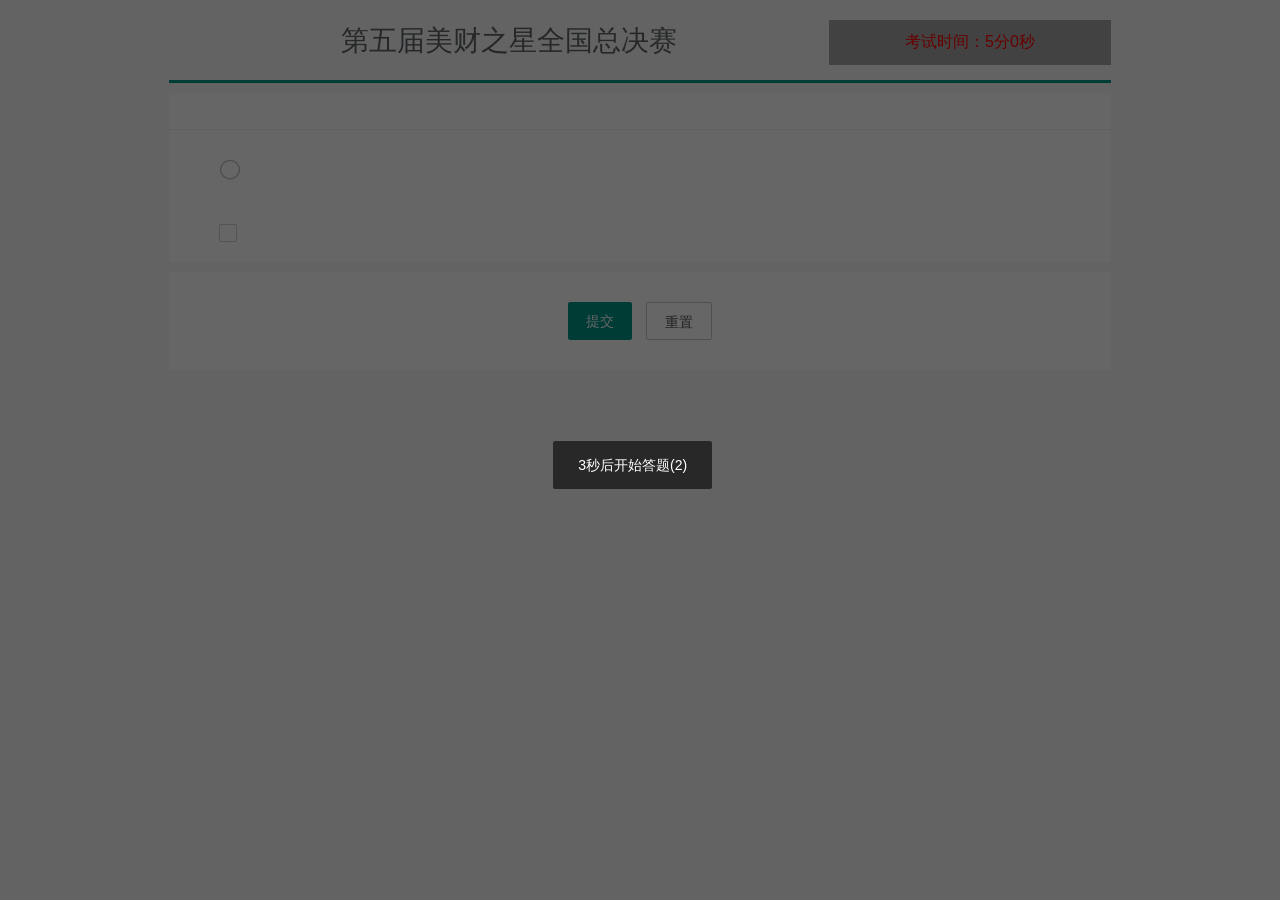
<file: src/main/resources/templates/answer.html>
<!DOCTYPE html>
<html lang="en" xmlns:th="http://www.thymeleaf.org">
<head>
    <meta charset="UTF-8">
    <title>答题页面</title>
    <link href="../static/favicon.ico" rel="shortcut icon">
    <link rel="stylesheet" href="../static/layui/css/layui.css">
    <style>
        body {
            font-family: 'Open Sans', Helvetica, Arial, sans-serif;
            background: #F8F8F8;
            display: none;

        }

        .layui-container {
            width: 76%;
        }

        .layui-header {
            color: #606266;
            padding: 0 20px 20px;
            border-bottom: 3px solid #009688;
            line-height: 22px;
            text-align: left;
        }

        h1 {
            padding-top: 30px;
            text-align: center;
        }


        .layui-row {
            text-align: left;
            width: 100%;
            margin: 10px 0;
            background: white;
        }

        .el-header {
            padding: 18px 20px;
            border-bottom: 1px solid #ebeef5;
            box-sizing: border-box;
            font-size: 16px;
        }

        .el-body {
            padding: 20px 50px;
            color: #606266;
            font-size: 14px;
        }

        .btn {
            padding: 30px 0;
            text-align: center;
            background: white;
        }

        #test {
            background: #A6A6A6;
            text-align: center;
            color: red;
            font-size: 16px;
            margin-top: 20px;
            padding: 12px 0;
            width: 30%;
            float: right;
        }
    </style>
</head>
<body id="body">
<div class="layui-container">
    <div id="test">考试时间：5分0秒</div><!--剩余时间-->
    <div class="layui-header">
        <h1>第五届美财之星全国总决赛</h1>
        <span th:text="'当前'+${competitionOrder}+'号选手正在作答第'+${thisNumber}+'套题！'"></span>
    </div>
    <div>
        <form class="layui-form" id="my-form">
            <div th:each="r,i:${list}" class="layui-row">
                <div class="el-header">
                    <span th:if="${thisLinks eq 2}" th:text="${i.index+1+'、'+r.questionTitle}"></span>
                    <span th:if="${thisLinks != 2}" th:text="${r.questionTitle}"></span>
                </div>
                <!--  题号  -->
                <input type="hidden" name="questionId" th:value="${r.id}">
                <!--  单选按钮  -->
                <div th:if="${r.questionType=='1'}" class="el-body">
                    <div th:each="it:${r.item}">
                        <!--  选择的答案  -->
                        <input type="radio" th:name="${'radio'+r.id}" th:value="${it.showAnswer}"
                               th:title="${it.showAnswer}">
                    </div>
                </div>
                <!--  多选按钮  -->
                <div th:if="${r.questionType=='2'}" class="el-body">
                    <div th:each="it:${r.item}">
                        <!--  选择的答案  -->
                        <input type="checkbox" th:name="${'checkbox'+r.id}"
                               lay-skin="primary" th:value="${it.showAnswer}" th:title="${it.showAnswer}">
                    </div>
                </div>
            </div>
            <div class="btn" th:if="${session.user.competitionOrder eq competitionOrder}">
                <button class="layui-btn layui-btn-green" lay-submit lay-filter="formDemo">提交</button>
                <button type="reset" class="layui-btn layui-btn-primary">重置</button>
            </div>
        </form>
    </div>
</div>
</body>
<script src="../static/js/jquery-3.3.1.min.js"></script>
<script src="../static/layui/layui.all.js"></script>
<script>
    //连接到websocket
    var webSocketUrl = "ws://10.2.51.69:8088/websocket/[(${session.user.userName})]";

    var socket = new WebSocket(webSocketUrl);

    $('#body').show("2000");
    ;!function () {
        var layer = layui.layer,
            form = layui.form,
            $ = layui.$,
            util = layui.util;


        //监听提交
        form.on('submit(formDemo)', function (data) {
            var fields = $(data.form).serialize();
            $.post("/answer", fields, function (result) {
                if (result.status == 200) {
                    //1、如果是当前答题人，先进入收集分数功能，
                    $.ajax({
                        url: "/currentCountScore",
                        type: "GET",
                        data: {"userSortnum": "[(${session.user.competitionOrder})]", "thisLinks": "2"},
                        dataType: "json",
                        success: function (result) {
                            console.log("计算成功！");
                            socket.send('{"toUserId":"all","message":{"title":"close_answer","thisLinks":"2","userSortnum":"[(${session.user.competitionOrder})]"}}');
                            //表示已经处理完数据，发送报文，并跳转页面
                            window.location.href = "/score?thisLinks=2&userSortnum=[(${session.user.competitionOrder})]";
                        },
                        error: function (result) {

                        }
                    });
                } else {
                    alert(result.msg);
                }
            }, "json");
            return false; //阻止表单跳转。如果需要表单跳转，去掉这段即可。
        });

        // 5秒后开始答题
        layer.msg("3秒后开始答题", {
            time: 3000,
            shade: 0.6,
            success: function (layero, index) {
                var msg = layero.text();
                var i = 3;
                var timer = null;
                var fn = function () {
                    layero.find(".layui-layer-content").text(msg + '(' + i + ')');
                    if (!i) {
                        layer.close(index);
                        clearInterval(timer);
                    }
                    i--;
                };
                timer = setInterval(fn, 1000);
                fn();
            },
        }, function () {
            // 倒计时
            //1. js获取当bai前时间
            var date = new Date();
            var min = date.getMinutes();
            //3. 设置当前时间+5分钟：把zhi当前分钟数+5后的值重新设置为date对象的分钟数
            date.setMinutes(min + 5);
            // 设置开始时间和结束时间
            var endTime = date.getTime();
            var nowDate = new Date().getTime();
            // 1.开始时间是当前时间，结束时间是数据库的时间*5分钟
            util.countdown(endTime, nowDate, function (date, nowDate, timer) {
                // 1. 如果加的五分钟小于当前时间
                var str = date[2] + '分' + date[3] + '秒';
                layui.$('#test').html('距离考试结束还有：' + str);
                // 如果结束时间小于或等于当前时间 弹出框
                if (endTime <= nowDate) {
                    // 提交表单 只有答题人才会提交表单
                    if ("[(${session.user.competitionOrder})]" == "[(${competitionOrder})]") {
                        $.post("/answer", $("#my-form").serialize(), function (result) {
                            if (result.status == 200) {
                                // 等待页面


                                //1、如果是当前答题人，先进入收集分数功能，
                                $.ajax({
                                    url: "/currentCountScore",
                                    type: "GET",
                                    data: {"userSortnum": "[(${session.user.competitionOrder})]", "thisLinks": "2"},
                                    dataType: "json",
                                    success: function (result) {
                                        console.log("计算成功！");
                                        socket.send('{"toUserId":"all","message":{"title":"close_answer","thisLinks":"2","userSortnum":"[(${session.user.competitionOrder})]"}}');
                                        //表示已经处理完数据，发送报文，并跳转页面
                                        window.location.href = "/score?thisLinks=2&userSortnum=[(${session.user.competitionOrder})]";
                                    },
                                    error: function (result) {

                                    }
                                });
                            } else {
                                alert(result.msg);
                            }
                        }, "json");
                    }

                }
            });
        });


        //获得消息事件
        socket.onmessage = function (msg) {
            console.log(msg.data);
            if (msg.data !== "连接成功") {
                // 解析JSON串
                var data = JSON.parse(msg.data);
                //获取报文，跳转到得分页面
                //第二环节
                if (data.message.thisLinks == "2") {
                    if (data.toUserId == "all" && data.message.title == "close_answer") {

                        window.location.href = "/score?thisLinks=2&userSortnum=" + data.message.userSortnum;


                    }
                }
            }

        };
        //关闭事件
        socket.onclose = function () {
            console.log("websocket已关闭");

        };
        //发生了错误事件
        socket.onerror = function () {
            console.log("websocket发生了错误");
        }
    }();
</script>
</html>
</file>
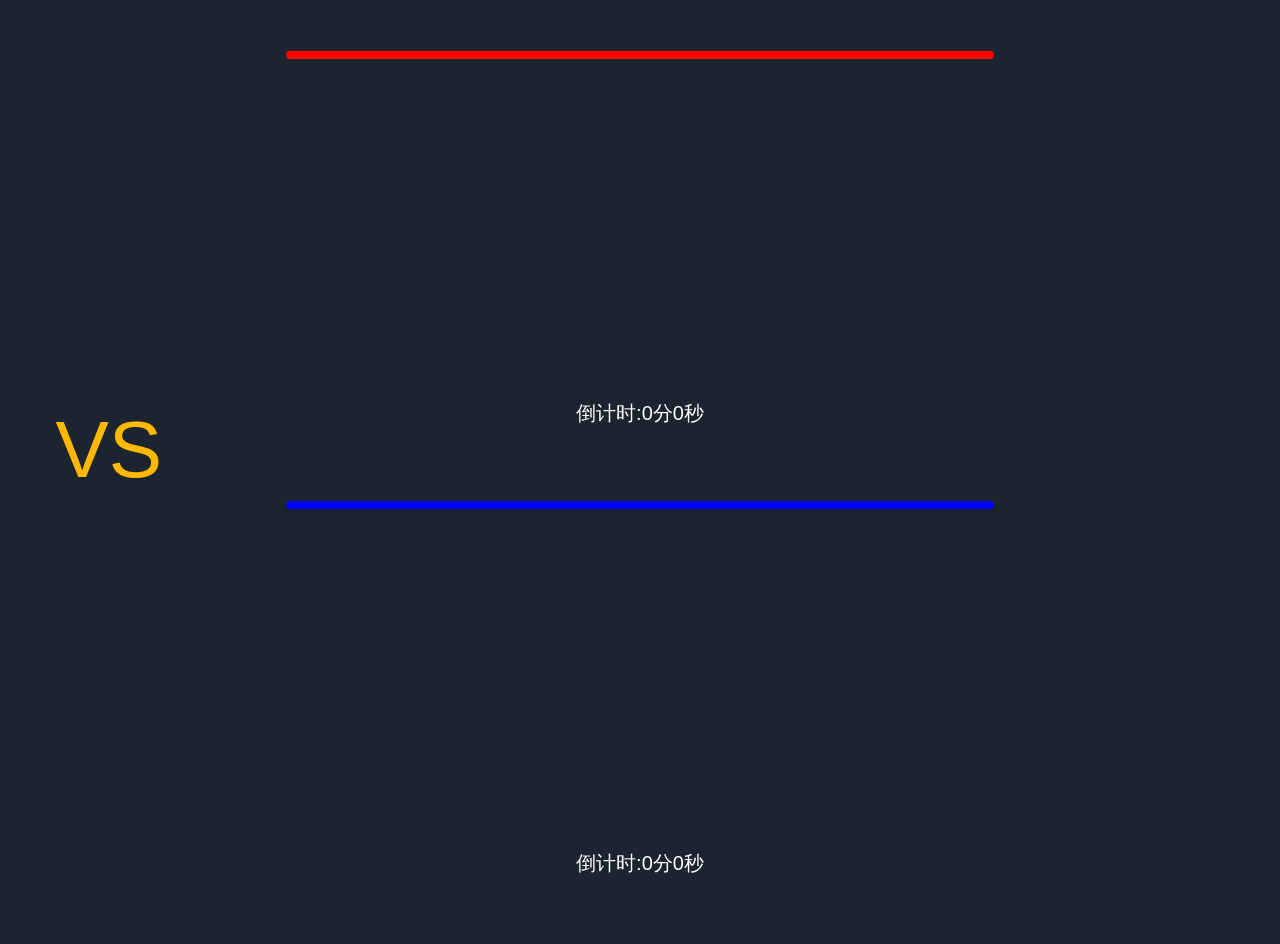
<file: src/main/resources/templates/argue.html>
<!DOCTYPE html>
<html lang="en" xmlns:th="http://www.thymeleaf.org">
<head>
    <meta charset="utf-8">
    <title>第四环节，群英舌战</title>
    <meta name="renderer" content="webkit">
    <meta http-equiv="X-UA-Compatible" content="IE=edge,chrome=1">
    <meta name="viewport" content="width=device-width, initial-scale=1, maximum-scale=1">
    <link rel="stylesheet" href="../static/layui/css/layui.css" media="all">
    <!-- 注意：如果你直接复制所有代码到本地，上述css路径需要改成你本地的 -->
    <style>
        body {

            overflow-y: hidden;
            background-color: #1B242F;
        }

        .div_center_top_img_content table {
            width: 100%;
            margin-top: 5%;
            height: 50%;
            /* border: 1px sienna solid; */
        }

        .div_center_top_img_content table tr {
            font-size: 18px;
            color: #FFF9EC;
            text-align: center;
            height: 100%;
            /* border: 1px solid #0000FF; */
        }

        .div_center_top_img_content table tr:nth-child(1) {
            height: auto;

        }

        .div_center_button_img_content table {
            width: 100%
        }

        .div_center_button_img_content table tr {
            font-size: 18px;
            color: white;
            text-align: center;
            height: 100%;
            width: 100%;
        }

        /*.div_center_button_img_content table tr:nth-child(1) {*/
        /*	height: 100%;*/
        /*}*/
        .img-top td, .img-button td {
            width: 20%;
            height: 100%;
            /*position: relative;*/
        }

        .img-top td img {
            height: 95%;
            width: 80%;
            border-radius: 10px;
            transition: all 1s;
            border-width: 4px;
            border-color: red;
            border-style: solid;
            /*position: absolute;*/
            background-size: 100% 100%;

        }

        .img-button td img {
            height: 95%;
            width: 80%;
            border-radius: 10px;
            transition: all 1s;
            border-width: 4px;
            border-color: blue;
            border-style: solid;
            /*position: absolute;*/
            background-size: 100% 100%;

        }


        .layui-container {
            margin: 0 auto;
            height: 600px;
            width: 100%;
            /* border: 1px solid #0000FF; */
        }

        .div_left {
            width: 15%;
            height: 100%;
            float: left;
            position: relative;
        }

        .div_left .vs {
            width: 100%;
            text-align: center;
            color: #FFB800;
            font-size: 80px;
            position: absolute;
            top: 50%;
            transform: translateY(-50%);
        }

        .div_left .zheng-bian {
            width: 100%;
            text-align: center;
            color: white;
            font-size: 26px;
            position: absolute;
            top: 25%;
            transform: translateY(-25%);
        }

        .div_left .fan-bian {
            width: 100%;
            text-align: center;
            color: white;
            font-size: 26px;
            position: absolute;
            top: 75%;
            transform: translateY(-75%);
        }

        .div_center {
            width: 70%;
            float: left;

        }

        .div_right {
            /* background: #0000FF; */

            width: 15%;
            float: left;
        }

        .div_center_top {
            height: 50%;
        }

        .div_center_button {
            height: 50%;
        }

        .div_center_top_img {
            height: 74%;
        }

        .div_center_top_msg {
            font-size: 20px;
            height: 20%;
            /* background-color: #00A78E; */
            text-align: center;
        }

        .div_center_button_img {
            height: 74%;

        }

        .div_center_button_msg {
            font-size: 20px;
            height: 20%;
            /* background-color: #00A78E; */
            text-align: center;
        }

        .tr-h {
            line-height: 50px;
        }

        .bian-button {
            color: blue;
            transition: all 1s;
        }

        .bian-top {
            color: red;
            transition: all 1s;
        }

        .jishi {
            color: white;
            transition: all 1s;
        }


    </style>
</head>
<body>

<div id="layui-container" class="layui-container">

    <!-- <div class="layui-row"> -->
    <div id="div_left" class="div_left">
        <!--正方辩题-->
        <span class="zheng-bian" th:text="${title1}"></span><br>
        <span class="vs">VS</span><br>
        <!--反方辩题-->
        <span class="fan-bian" th:text="${title2}"></span>
    </div>
    <div id="div_center" class="div_center">
        <div class="div_center_top">
            <div class="div_center_top_img">
                <div class="div_center_top_img_content">
                    <table cellpadding="0" cellspacing="0">
                        <tr class="img-top">
                            <td th:each="l1:${list1}">
                                <img th:id="${'img_'+l1.competitionOrder}" th:src="${l1.photoUrl}">
                            </td>
                        </tr>
                        <tr class="tr-h">
                            <td th:each="l1:${list1}" th:text="${l1.userPersonsName}" ></td>
                        </tr>
                    </table>
                </div>
            </div>
            <div class="div_center_top_msg">
                <span class="bian-top" id="bian1"></span>
                <button id="close_btn1" style="display: none" class="layui-btn layui-btn-sm  layui-btn-warm">开始</button>
                <br>
                <span class="jishi" id="timer1">倒计时:0分0秒</span>
            </div>
        </div>

        <div class="div_center_button">
            <div class="div_center_button_img">
                <div class="div_center_button_img_content">
                    <table cellpadding="0" cellspacing="0">
                        <tr class="img-button">
                            <td th:each="l2:${list2}">
                                <img th:id="${'img_'+l2.competitionOrder}" th:src="${l2.photoUrl}">
                            </td>

                        </tr>
                        <tr class="tr-h">
                            <td th:each="l2:${list2}" th:text="${l2.userPersonsName}" ></td>
                        </tr>
                    </table>
                </div>
            </div>
            <div class="div_center_button_msg">
                <span class="bian-button" id="bian2"></span>
                <button id="close_btn2" style="display: none" class="layui-btn layui-btn-sm layui-btn-warm">开始</button>
                <br>
                <span class="jishi" id="timer2">倒计时:0分0秒</span>
            </div>
        </div>
    </div>
    <div id="div_right" class="div_right">

    </div>
</div>
<!-- </div> -->


<script src="../static/js/jquery-3.3.1.min.js"></script>
<script src="../static/layui/layui.all.js"></script>

<!-- 注意：如果你直接复制所有代码到本地，上述js路径需要改成你本地的 -->
<script>
    var play_state;
    var this_user;
    var state;
    var tid;

    //用于计时器
    var num1=120;
    var num2=120;

    var atimer;
    var btimer;
    //连接到websocket
    var webSocketUrl = "ws://10.2.51.69:8088/websocket/[(${session.user.userName})]";
    // var webSocketUrl = "ws://10.2.135.10:8088/websocket/[(${session.user.userName})]";
    var socket = new WebSocket(webSocketUrl);
    $(".div_left").height($(window).height());
    $(".div_right").height($(window).height());
    $(".div_center").height($(window).height());
    $(".layui-container").height($(window).height());

    ;
    !function () {
        var layer = layui.layer,
            form = layui.form,
            $ = layui.$,
            util = layui.util;


        //获得消息事件
        socket.onmessage = function (msg) {
            console.log(msg.data);

            if (msg.data !== "连接成功") {
                // 解析JSON串
                var data = JSON.parse(msg.data);
                if(data.message.thisLinks=='4'){
                    if(data.message.remarks=="第一环节"||data.message.remarks=="第二环节"||data.message.remarks=="第四环节"||data.message.remarks==""){
                        $('img').css("transform","scale(1)");
                        $('#img_'+data.message.userSortnum).css("transform","scale(1.1)");

                        //清空当前定时器
                        clearInterval(tid);




                        if(data.message.isQuartz=='0'){
                            $('#timer2').css("color","white");
                            layui.$('#timer2').html('倒计时:0分0秒');
                            $('#timer1').css("color","red");
                            $('#bian2').html("");
                            $('#bian1').html(data.message.currentLinksName);
                            // 倒计时
                            //1. js获取当bai前时间
                            var date = new Date();
                            var min = date.getMinutes();
                            //3. 设置当前时间+5分钟：把zhi当前分钟数+5后的值重新设置为date对象的分钟数
                            date.setMinutes(min + 2);
                            // 设置开始时间和结束时间
                            var endTime = date.getTime();
                            var nowDate = new Date().getTime();
                            // 1.开始时间是当前时间，结束时间是数据库的时间*2分钟
                            util.countdown(endTime, nowDate, function (date, nowDate, timer) {
                                tid = timer;
                                // 1. 如果加的五分钟小于当前时间
                                var str = date[2] + '分' + date[3] + '秒';
                                layui.$('#timer1').html('倒计时:'+str);
                                // 如果结束时间小于或等于当前时间 弹出框
                                if (endTime <= nowDate) {
                                    clearInterval(tid);
                                    $('img').css("transform","scale(1)");
                                    $('#timer1').css("color","white");
                                }
                                console.log("tid"+tid);
                            });
                        }


                        if(data.message.isQuartz=='1'){
                            $('#timer1').css("color","white");
                            layui.$('#timer1').html('倒计时:0分0秒');
                            $('#timer2').css("color","blue");
                            $('#bian1').html("");
                            $('#bian2').html(data.message.currentLinksName);
                            // 倒计时
                            //1. js获取当bai前时间
                            var date = new Date();
                            var min = date.getMinutes();
                            //3. 设置当前时间+5分钟：把zhi当前分钟数+5后的值重新设置为date对象的分钟数
                            date.setMinutes(min + 2);
                            // 设置开始时间和结束时间
                            var endTime = date.getTime();
                            var nowDate = new Date().getTime();
                            // 1.开始时间是当前时间，结束时间是数据库的时间*2分钟
                            util.countdown(endTime, nowDate, function (date, nowDate, timer) {
                                tid = timer;
                                // 1. 如果加的五分钟小于当前时间
                                var str = date[2] + '分' + date[3] + '秒';
                                layui.$('#timer2').html('倒计时:'+str);
                                // 如果结束时间小于或等于当前时间 弹出框
                                if (endTime <= nowDate) {
                                    clearInterval(tid);
                                    $('img').css("transform","scale(1)");
                                    $('#timer2').css("color","white");
                                }
                                console.log("tid"+tid);
                            });
                        }
                    }



                    /**
                     * 开启一对一环节,接受后台报文
                     **/
                    if(data.message.remarks=="第三环节"||data.message.remarks=="第三环节-开启"){
                        play_state = '第三环节';
                        if(data.message.remarks=="第三环节-开启"){
                            clearInterval(tid);
                            clearInterval(atimer);
                            clearInterval(btimer);
                            $('#timer1').css("color","white");
                            $('#timer2').css("color","white");
                            $('#bian2').html("");
                            $('#bian1').html("");
                            $('#timer1').html('倒计时:120秒');
                            $('#timer2').html('倒计时:120秒');

                        }

                        $('#timer1').html('倒计时:120秒');
                        $('#timer2').html('倒计时:120秒');
                        clearInterval(atimer);
                        clearInterval(btimer);
                        $('img').css("transform","scale(1.0)");
                        $('#img_'+data.message.userSortnum).css("transform","scale(1.1)");
                        $("#close_btn1").hide("1000");
                        $("#close_btn2").hide("1000");
                        //开始选择对方辩手
                        if("[(${session.user.competitionOrder})]"==data.message.userSortnum){
                            num1=120;
                            num2=120;

                            this_user = '[(${session.user.competitionOrder})]';
                            state = data.message.isQuartz;
                            //当前选手

                            //开启按钮
                            if(data.message.isQuartz=="0"){
                                $('#close_btn1').html("开始");
                                $("#close_btn1").show("1000");
                            }else{
                                $('#close_btn2').html("开始");
                                $("#close_btn2").show("1000");
                            }


                        }
                    }

                    /**
                     * 接受辩手的报文
                     **/

                    if(data.message.remarks=="第三环节-辩手"&&data.message.title=="to_id"){
                        $('#timer1').css("color","white");
                        $('#timer2').css("color","white");

                        $('#close_btn1').html("开始");
                        $('#close_btn2').html("开始");
                        $('#timer1').html('倒计时:120秒');
                        $('#timer2').html('倒计时:120秒');
                        num1=120;
                        num2=120;
                        if(data.message.isQuartz=="0"){
                            $('#img_'+data.message.userSortnum).css("transform","scale(1.1)");
                            if("[(${session.user.competitionOrder})]"==data.message.userSortnum){
                                $('#close_btn2').show('1000');

                            }else{
                                $('#close_btn2').hide('1000');
                            }

                        }else{
                            $('#img_'+data.message.userSortnum).css("transform","scale(1.1)");
                            if("[(${session.user.competitionOrder})]"==data.message.userSortnum){
                                $('#close_btn1').show('1000');
                            }else{
                                $('#close_btn1').hide('1000');
                            }

                        }

                    }
                    if(data.message.remarks=="第三环节-计时"&&data.message.title=="btn_timer"){
                        if(data.message.isQuartz=="0"){
                            if(data.message.state=="开始"){
                                atimer = setInterval(lessNum1, 1000);

                            }else{
                                clearInterval(atimer);
                            }
                        }else{
                            if(data.message.state=="开始"){
                                btimer = setInterval(lessNum2, 1000);
                            }else{
                                clearInterval(btimer);
                            }
                        }

                    }

                    /**
                     *
                     *
                     * 跳转至得分界面
                     */
                    if(data.message.userSortnum==87&&data.message.title=="close_argue"){
                        window.location.href = "/score?thisLinks=4&userSortnum=87";
                    }

                }
            }

        };
        //关闭事件
        socket.onclose = function () {
            console.log("websocket已关闭");

        };
        //发生了错误事件
        socket.onerror = function () {
            console.log("websocket发生了错误");
        }



        $('#close_btn1').click(function(){
            if($('#close_btn1').html()=="开始"){

                $('#close_btn1').html("结束");
                socket.send('{"toUserId":"all","message":{"isQuartz":"0","remarks":"第三环节-计时","title":"btn_timer","thisLinks":"4","userSortnum":"","state":"开始"}}');

                //发送报文
            }else{
                $('#close_btn1').html("开始");
                socket.send('{"toUserId":"all","message":{"isQuartz":"0","remarks":"第三环节-计时","title":"btn_timer","thisLinks":"4","userSortnum":"","state":"结束"}}');
                //发送报文
            }
        });



        $('#close_btn2').click(function(){
            if($('#close_btn2').html()=="开始"){
                $('#close_btn2').html("结束");
                socket.send('{"toUserId":"all","message":{"isQuartz":"1","remarks":"第三环节-计时","title":"btn_timer","thisLinks":"4","userSortnum":"","state":"开始"}}');
                //发送报文
            }else{
                $('#close_btn2').html("开始");
                socket.send('{"toUserId":"all","message":{"isQuartz":"1","remarks":"第三环节-计时","title":"btn_timer","thisLinks":"4","userSortnum":"","state":"结束"}}');
                //发送报文
            }
        });







    }();

    $('.img-top').find('img').each(function(index){
        $(this).click(function(){
            if(play_state=="第三环节"){
                //表示为当前选手
                if(this_user=='[(${session.user.competitionOrder})]'){
                    if(state=="0"){
                        alert("请选择对方辩手");
                    }else{
                        var to_id=$(this)[0].id.replace(/[^0-9]/ig,"");
                        socket.send('{"toUserId":"all","message":{"isQuartz":"1","remarks":"第三环节-辩手","title":"to_id","thisLinks":"4","userSortnum":"'+to_id+'"}}');
                    }
                }else{
                    alert("暂不能选择");
                }
            }
        });
    });

    $('.img-button').find('img').each(function(index){
        $(this).click(function(){
            if(play_state=="第三环节"){
                //表示为当前选手
                if(this_user=='[(${session.user.competitionOrder})]'){
                    if(state=="1"){
                        alert("请选择对方辩手");
                    }else{
                        var to_id=$(this)[0].id.replace(/[^0-9]/ig,"");
                        socket.send('{"toUserId":"all","message":{"isQuartz":"0","remarks":"第三环节-辩手","title":"to_id","thisLinks":"4","userSortnum":"'+to_id+'"}}');
                    }
                }else{
                    alert("暂不能选择");
                }
            }
        });
    });
    
    function lessNum1(){
        num1--;
        if(num1==0){
            $('#close_btn1').hide(this);
            clearInterval(atimer);
        }
        $('#timer1').html('倒计时：'+num1+'秒');
    }
    function  lessNum2() {
        num2--;
        if(num2==0){
            $('#close_btn2').hide(this);
            clearInterval(btimer);
        }
        $('#timer2').html('倒计时：'+num2+'秒');
    }

</script>

</body>
</html>
</file>
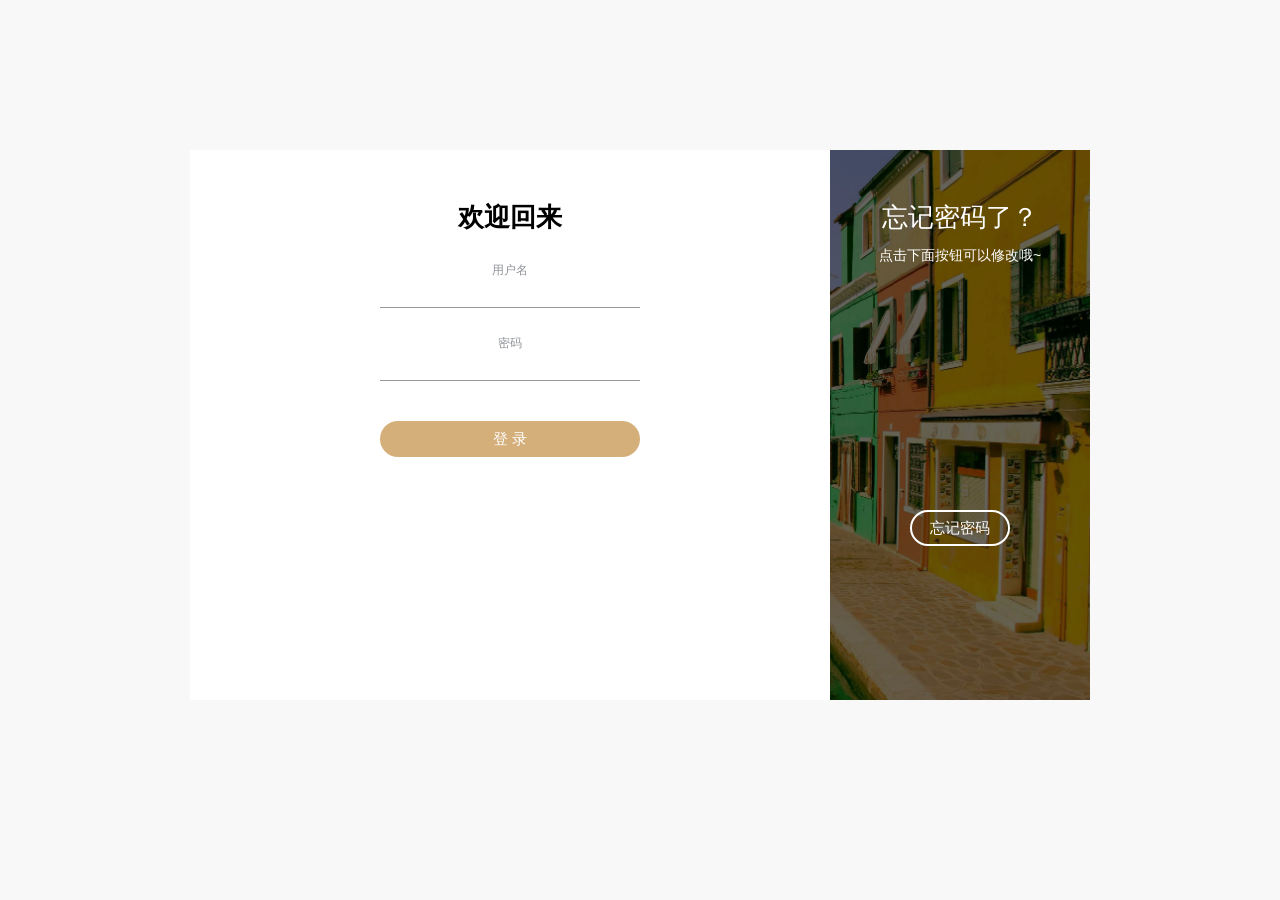
<file: src/main/resources/templates/login.html>
<!DOCTYPE html>
<html lang="en" xmlns:th="http://www.thymeleaf.org">
<head>
    <meta charset="utf-8">
    <title>登录页面</title>
    <link href="../static/favicon.ico" rel="shortcut icon">
    <link type="text/css" rel="stylesheet" href="../static/css/login.css">
</head>
<body>
<div class="content">
    <!--    登录    -->
    <div class="form sign-in">
        <form id="login-form" action="#" method="post" onsubmit="return false">
            <h2>欢迎回来</h2>
            <label>
                <span>用户名</span>
                <input class="input1" type="text" name="userName"/>
            </label>
            <label>
                <span>密码</span>
                <input class="input1" type="password" name="userPass"/>
            </label>
            <p class="forgot-pass"><a href="javascript:"></a></p>
            <button type="button" class="submit" onclick="login()">登 录</button>
        </form>
    </div>
    <div class="sub-cont">
        <div class="img">
            <div class="img__text m--up">
                <h2>忘记密码了？</h2>
                <p>点击下面按钮可以修改哦~</p>
            </div>
            <div class="img__text m--in">
                <h2>已有帐号？</h2>
                <p>有帐号就登录吧，好久不见了！</p>
            </div>
            <div class="img__btn">
                <span class="m--up">忘记密码</span>
                <span class="m--in">登 录</span>
            </div>
        </div>
        <!--    注册    -->
        <div class="form sign-up">
            <form id="register-form" action="#" onsubmit="return false" method="post">
                <h2>修改密码</h2>
                <label>
                    <span>用户名</span>
                    <input class="input1" type="text" name="userName"/>
                </label>
                <label>
                    <span>本人姓名</span>
                    <input class="input1" type="text" name="userPersonsName"/>
                </label>
                <label>
                    <span>新密码 </span>
                    <input class="input1" type="password" name="userPass"/>
                </label>
                <label>
                    <span>确认密码</span>
                    <input class="input1" type="password" name="confirmPass"/>
                </label>
                <button type="button" class="submit" onclick="register()">找回密码</button>
            </form>
        </div>
    </div>
</div>
<script type="text/javascript" src="../static/js/jquery-3.3.1.min.js"></script>
<script type="text/javascript" src="../static/js/login.js"></script>
<script type="text/javascript">

    function register() {
        $.ajax({
            type: "POST",
            dataType: "json",
            url: "/update-user",
            data: $('#register-form').serialize(),
            success: function (result) {
                if (result.status == 200) {
                    alert(result.msg);
                    $(':input', '#register-form')
                        .not(':button, :submit, :reset, :hidden')
                        .val('')
                        .removeAttr('checked')
                        .removeAttr('selected');
                    window.location.href = "/";
                } else {
                    alert(result.msg);
                }
            }
        });
    }

    function login() {
        $.ajax({
            type: "POST",
            dataType: "json",
            url: "/login",
            data: $('#login-form').serialize(),
            success: function (result) {
                if (result.status == 200) {
                    //  /index url
                    //  _self 当前页面刷新
                    //to_socke();
                    window.open('/index', '_self');
                } else {
                    alert(result.msg);
                }
            }
        })
    }


</script>
</body>
</html>
</file>
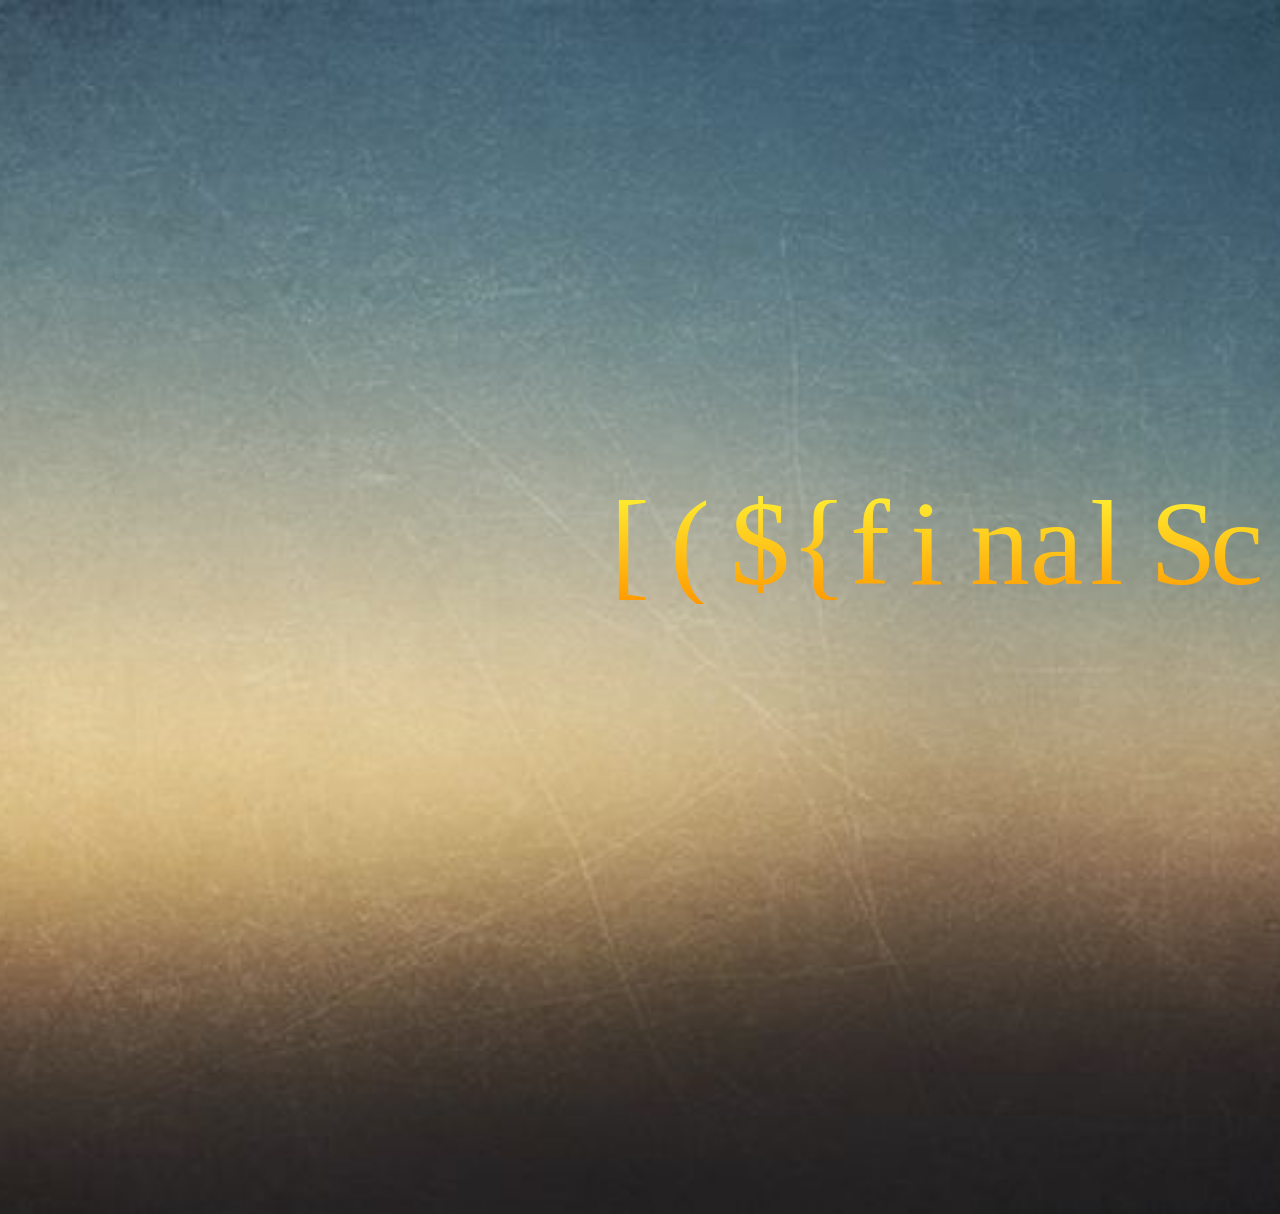
<file: src/main/resources/templates/score.html>
<!DOCTYPE html>
<html lang="en" xmlns:th="http://www.thymeleaf.org">
<head>
    <meta charset="UTF-8">
    <title>得分界面</title>

    <style type="text/css">
        body {
            background: url("../static/images/speech_bg.jpg") no-repeat center;
            background-size: cover;
            -webkit-background-size: cover;
            -moz-background-size: cover;
            -o-background-size: cover;
            -ms-background-size: cover;
            overflow-y: hidden;
            min-height: 1080px;
            position: relative;
        }

        .box {
            height: 120px;
            position: absolute;
            overflow: hidden;
            top: 35%;
            margin-top: -20px;
            margin-left: -30px;
            left: 50%;
        }

        .box span {
            display: inline-block;
            background-image: -webkit-gradient(linear, 0 0, 0 bottom, from(#fef637), to(#f90));
            -webkit-background-clip: text;
            -webkit-text-fill-color: transparent;
            width: 100px;
            height: 120px;
            font-size: 120px;
            line-height: 120px;
        }

        .box .sign-box span {
            width: 60px;
        }

        .box .digit-container {
            width: 100px;
            text-align: center;
            overflow: hidden;
            font-size: 0;
        }

        .l {
            float: left;
        }
        .title_content{
            margin:0 auto;
            width: 80%;
            margin-top: 10%;
        }
        .title_content span{
            display: block;
            text-align: center;
            font-size: 50px;
        }

        .Sort_First{
            font-size:40px;
            color:#FF9900;
            font-weight: bold;
        }

        table tr{
            font-weight: bold;
            font-size:35px;
            height: 45px;
        }
    </style>

</head>
<body>
<div th:if="${thisLinks != '4'}" class="title_content" id="title_content">
    <span th:if="${thisLinks eq '2'}" th:text="第一环节和第二环节得分"></span>
    <span th:if="${thisLinks eq '3'}" th:text="第三环节-场景再现得分"></span>
    <span th:if="${thisLinks eq '4'}" th:text="第四环节-群英舌战得分"></span>
    <span th:if="${thisLinks eq '5'}" th:text="第五环节-直抒胸臆得分"></span>
    <span th:if="${thisLinks!='4'}" th:text="${user.userPersonsName}"></span>
</div>
<div class="sort_content">
    <table style="text-align: center;">

    </table>
</div>
<div th:if="${thisLinks!='4'}" class="js-box box" id="js_box"></div>


<div id="show_Sort" style="margin:0 auto;text-align:center;margin-top:5%;display: none">
    <table cellpadding="0" cellspacing="0" style="width:40%;margin:0 auto;">
        <tr class="Sort_First">
            <td colspan="3" th:if="${thisLinks eq '2'}" th:text="第一环节和第二环节排名"></td>
            <td colspan="3" th:if="${thisLinks eq '3'}" th:text="第三环节排名"></td>
            <td colspan="3" th:if="${thisLinks eq '4'}" th:text="第四环节排名"></td>
            <td colspan="3" th:if="${thisLinks eq '5'}" th:text="第五环节排名"></td>

        </tr>
        <tr th:each="list,i:${finalScoreListSort}">
            <td style="text-align: center;width: 30%" th:text="${i.index+1}"></td>
            <td th:text="${list.userPersonsName}"></td>
            <td th:text="${list.finalScore}"></td>
        </tr>
    </table>
</div>



<script src="../static/js/jquery-3.3.1.min.js"></script>
<script src="../static/layui/layui.all.js"></script>
<script type="text/javascript">
    ;!function () {
        var layer = layui.layer,
            form = layui.form;
        //连接到websocket
        var webSocketUrl = "ws://10.2.51.69:8088/websocket/[(${session.user.userName})]";
        //var webSocketUrl = "ws://10.2.135.10:8088/websocket/[(${session.user.userName})]";
        var socket = new WebSocket(webSocketUrl);

        //获取得分事件
        to_score("[(${finalScores})]");
        //获得消息事件
        socket.onmessage = function (msg) {
            console.log(msg.data);
            if (msg.data !== "连接成功") {
                // 解析JSON串
                var data = JSON.parse(msg.data);
                //第一环节
                if (data.message.thisLinks === 1 && data.message.userSortnum !== -1) {
                    //跳转至第一环节
                    console.log("跳转至第一环节");
                    window.location.href = "/speech?userSortnum=" + data.message.userSortnum + "&thisLinks=" + data.message.thisLinks;
                }


                /*if (data.message.userSortnum !== -1 && data.message.thisLinks === 2) {
                    // 跳转 第二环节选题卡页面
                    window.location.href = "/topic?userSortnum=" + data.message.userSortnum + "&thisLinks=" + data.message.thisLinks;
                }*/
                if (data.message.userSortnum === -1) {
                    // 跳转到规则页面
                    window.location.href = "/process?this_Links=" + data.message.thisLinks;
                }
                if (data.message.userSortnum !== -1 && data.message.thisLinks === 3) {
                    // 跳转 第三环节选题卡页面
                    window.location.href = "/topic?userSortnum=" + data.message.userSortnum + "&thisLinks=" + data.message.thisLinks;
                }
                if (data.message.userSortnum !== -1 && data.message.thisLinks === 5) {
                    // 跳转 第五环节选题卡页面
                    window.location.href = "/topic?userSortnum=" + data.message.userSortnum + "&thisLinks=" + data.message.thisLinks;
                }
                if (data.message.userSortnum !== -1 && data.message.thisLinks === '6') {
                    // 跳转 最终环节
                    if(data.message.title="close_finalScore"){
                        window.location.href = "/end";
                    }

                }

            }
        };
        //关闭事件
        socket.onclose = function () {
            console.log("websocket已关闭");

        };
        //发生了错误事件
        socket.onerror = function () {
            console.log("websocket发生了错误");
        }

    }();


    function to_score(score) {
        var Event = {
            // 例 510,085.00
            number: function (digit) {
                var num_arr = [];
                for (var i = 0; i < digit.length; i++) {
                    num_arr.push(digit.charAt(i));
                }

                return num_arr;
            },
            dom: function (arr) {
                var str = '';
                for (var i = 0; i < arr.length; i++) {
                    if (parseInt(arr[i]) >= 0) {
                        str += '<div class="l js-l-box digit-container" data-show=' + arr[i] + '>\
	                  <span>0</span>\
	                  <span>1</span>\
	                  <span>2</span>\
	                  <span>3</span>\
	                  <span>4</span>\
	                  <span>5</span>\
	                  <span>6</span>\
	                  <span>7</span>\
	                  <span>8</span>\
	                  <span>9</span>\
	                </div>';
                    } else {
                        str += '<div class="sign-box l"><span>' + arr[i] + '</span></div>';
                    }
                }
                return str;
            },
            animation: function () {
                var height = $(".js-box").height();
                $(".js-l-box").each(function (i) {
                    var num = parseInt($(this).data("show"));
                    var scrollTop = 0;
                    var scrollTop = height * num;
                    $(this).css("margin-top", 0);
                    $(this).animate({marginTop: -scrollTop}, 1500);
                    console.log(scrollTop);
                });
            }
        };
        var final_arr = Event.number(score);
        $(".js-box").html(Event.dom(final_arr));
        Event.animation();



        if("[(${thisLinks})]"=="4"){
            setTimeout(show_Sort,1000);
        }else{
            setTimeout(show_Sort,5000);
        }
    }

    function show_Sort(){
        //关闭得分界面
        $('#title_content').hide("slow");
        $('#js_box').hide("slow");
        //打开排名界面
        $('#show_Sort').show("slow");
    }
</script>

</body>
</html>
</file>
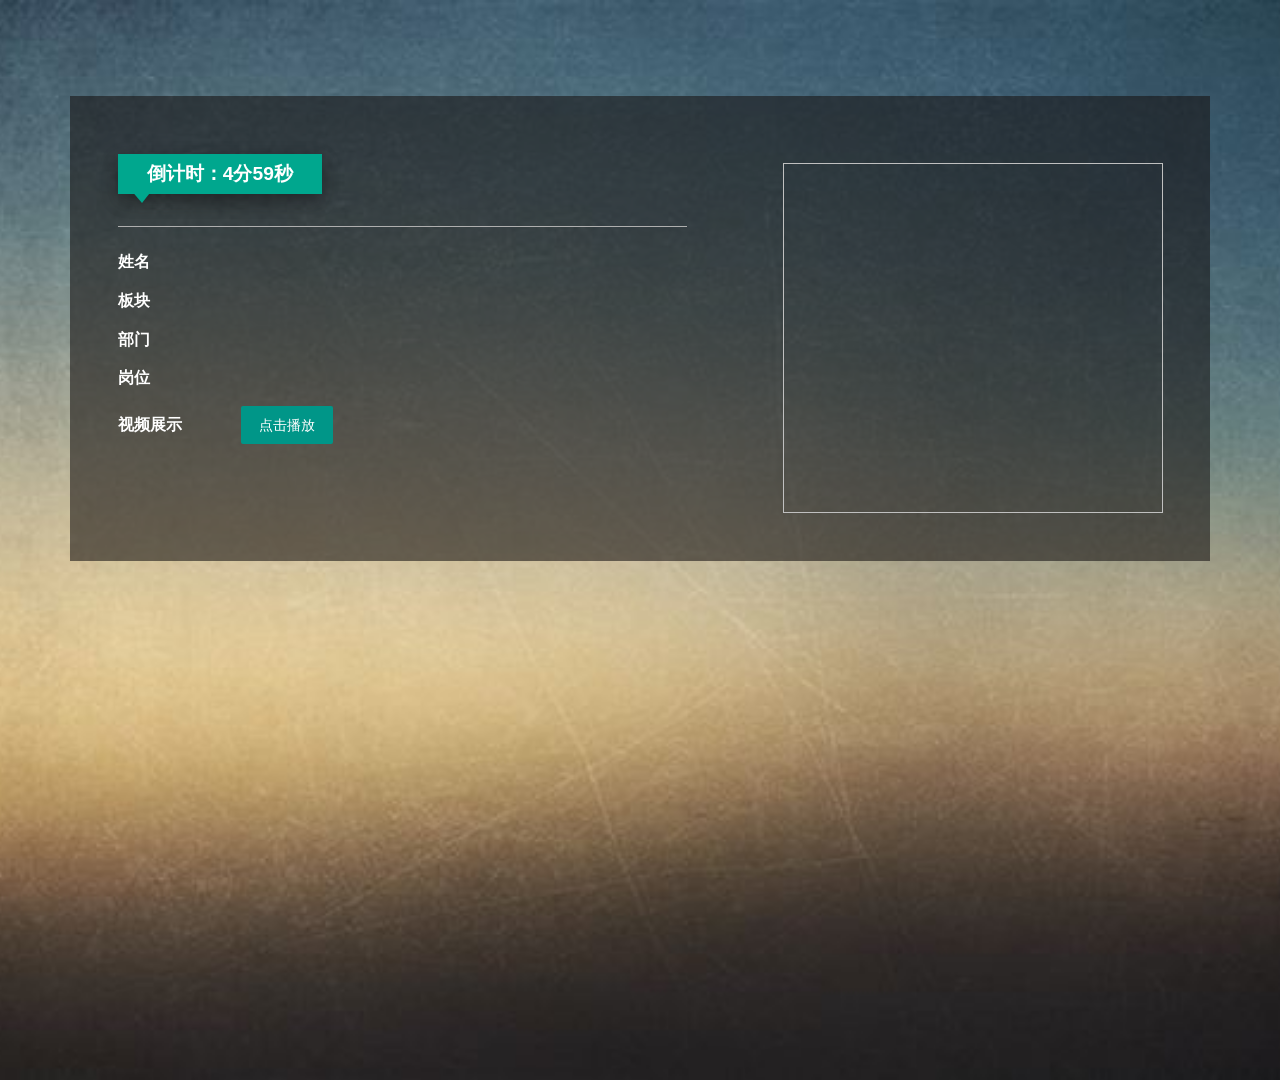
<file: src/main/resources/templates/speech.html>
<!DOCTYPE html>
<html lang="en" xmlns:th="http://www.thymeleaf.org">
<head>
    <meta charset="UTF-8">
    <title>演讲页面</title>
    <link href="../static/favicon.ico" rel="shortcut icon">
    <link rel="stylesheet" href="../static/layui/css/layui.css">
    <link href="../static/bootstrap/css/bootstrap.css" rel="stylesheet" type="text/css"/>
    <link href="../static/css/speech.css" rel="stylesheet" type="text/css"/>
</head>
<body>
<div id="home" class="header">
    <div id="container" class="container">
        <!-- top-hedader -->
        <div class="top-header">
            <!-- /logo -->
            <div class="banner-info">
                <div class="col-md-7 header-right">
                    <h1 id="test"></h1>
                    <h6 th:text="${'当前为第'+gomeUser.competitionOrder+'位参赛选手'}"></h6>
                    <ul class="address">

                        <li>
                            <ul class="address-text">
                                <li><b>姓名</b></li>
                                <li th:text="${gomeUser.userPersonsName}"></li>
                            </ul>
                        </li>
                        <li>
                            <ul class="address-text">
                                <li><b>板块</b></li>
                                <li th:text="${branch0}"></li>
                            </ul>
                        </li>
                        <li>
                            <ul class="address-text">
                                <li><b>部门</b></li>
                                <li th:text="${branch1}"></li>
                            </ul>
                        </li>
                        <li>
                            <ul class="address-text">
                                <li><b>岗位</b></li>
                                <li th:text="${branch2}"></li>
                            </ul>
                        </li>
                        <li>
                            <ul class="address-text">
                                <li><b>视频展示</b></li>
                                <li th:text="${gomeUser.isSubmitRobot}"></li>
                                <li th:if="${gomeUser.competitionOrder eq session.user.competitionOrder and gomeUser.isSubmitRobot eq '是'}">
                                    <button id="btn_pl" type="button" th:onclick="btn_play()" class="layui-btn">点击播放
                                    </button>
                                </li>
                            </ul>
                        </li>

                    </ul>
                </div>
                <div class="col-md-5 header-left">
                    <img th:src="${gomeUser.photoUrl}" alt="" style="width:380px;height: 350px; ">
                </div>
                <div class="clearfix"></div>


            </div>
        </div>
    </div>
    <!--播放视频-->
    <div id="play_mv" style="display: none;">
        <video id="play_mv_video" type="video/mp4">

        </video>
    </div>
</div>
</body>
<script src="../static/js/jquery-3.3.1.min.js"></script>
<script src="../static/bootstrap/js/bootstrap.min.js"></script>
<script src="../static/layui/layui.all.js"></script>
<script>
    //连接到websocket
     var webSocketUrl = "ws://10.2.51.69:8088/websocket/[(${session.user.userName})]";
    //var webSocketUrl = "ws://10.2.135.10:8088/websocket/[(${session.user.userName})]";
    var socket = new WebSocket(webSocketUrl);

    ;!function () {
        var layer = layui.layer,
            form = layui.form,
            $ = layui.$,
            util = layui.util;
        // 倒计时
        //1. js获取当bai前时间
        var date = new Date();
        var min = date.getMinutes();
        //3. 设置当前时间+5分钟：把zhi当前分钟数+5后的值重新设置为date对象的分钟数
        date.setMinutes(min + 5);
        // 设置开始时间和结束时间
        var endTime = date.getTime();
        var nowDate = new Date().getTime();
        var last_DATE = 5000;
        // 1.开始时间是当前时间，结束时间是数据库的时间*5分钟
        util.countdown(endTime, nowDate, function (date, nowDate, timer) {
            //debugger;
            // 1. 如果加的五分钟小于当前时间
            var str = date[2] + '分' + date[3] + '秒';
            layui.$('#test').html('倒计时：' + str);
            // 如果结束时间小于或等于当前时间 弹出框
            if (endTime - nowDate == last_DATE) {
                $("#test").attr("style", "color:red").html('倒计时：' + str);
            } else if (endTime <= nowDate) {
                clearInterval(timer);
                $("#test").attr("style", "color:red").html("演讲完毕，等待[(${gomeUser.competitionOrder})]号选手进行第二环节作答！");
            }
        });


        //获得消息事件
        socket.onmessage = function (msg) {
            console.log(msg.data);
            if (msg.data !== "连接成功") {
                // 解析JSON串
                var data = JSON.parse(msg.data);
                //第一环节
                if (data.message.userSortnum != -1 && data.message.thisLinks == 1) {
                    //获取第一环节，视频播放报文
                    if (data.message.title == "play_mv" && data.toUserId == "all") {
                        console.log("第二环节，视频播放");
                        $('#container').hide("slow");
                        $('#play_mv').show("slow");
                        console.log(data.message.mv_url);
                        var play_mv_video = document.getElementById("play_mv_video");
                        play_mv_video.src = data.message.mv_url;
                        play_mv_video.width = $(window).width();
                        play_mv_video.height = $(window).height();

                        //延迟两秒播放
                        setTimeout(function () {
                            play_mv_video.play();
                        }, 2000);
                        //延迟两秒关闭
                        setTimeout(function () {
                            play_mv_video.onended = function () {
                                $('#container').show("slow");
                                $('#play_mv').hide("slow");
                            }
                        }, 2000)

                    } else {
                        window.location.href = "/speech?userSortnum=" + data.message.userSortnum + "&thisLinks=" + data.message.thisLinks;
                    }
                }
                //第二环节
                if (data.message.userSortnum != -1 && data.message.thisLinks == 2) {
                    //开启第二环节，跳转到选题页面
                    window.location.href = "/topic?userSortnum=" + data.message.userSortnum + "&thisLinks=" + data.message.thisLinks;

                }
            }
        };
        //关闭事件
        socket.onclose = function () {
            console.log("websocket已关闭");

        };
        //发生了错误事件
        socket.onerror = function () {
            console.log("websocket发生了错误");
            socket = new WebSocket(webSocketUrl);
        }
    }();


    //点击播放视频
    function btn_play() {
        //向公屏端发送播放视频报文
        socket.send('{"toUserId":"all","message":{"title":"play_mv","mv_url":"[(${gomeUser.videoUrl})]","thisLinks":"1","userSortnum":"[(${gomeUser.competitionOrder})]"}}');
    }

</script>
</html>
</file>
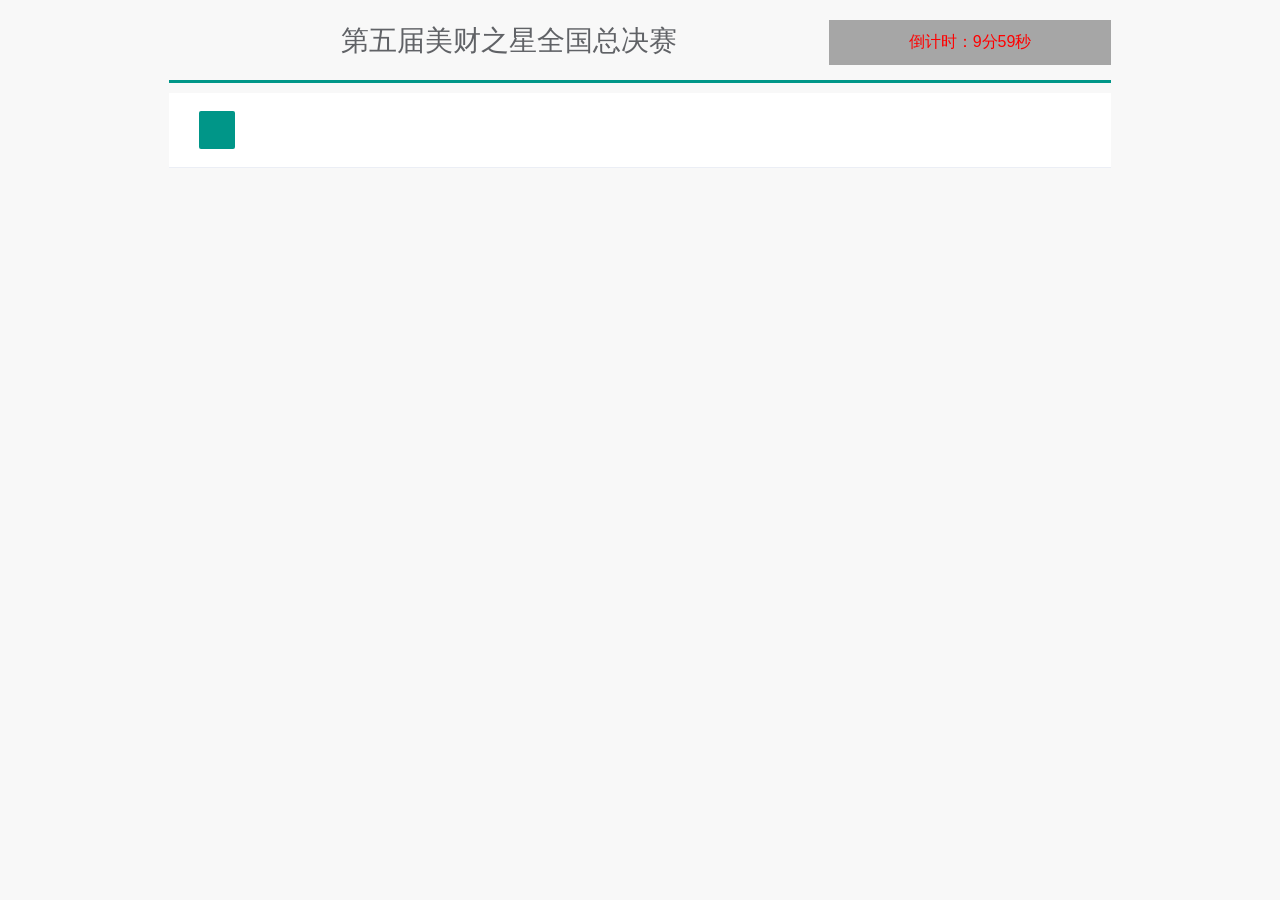
<file: src/main/resources/templates/subjective.html>
<!DOCTYPE html>
<html lang="en" xmlns:th="http://www.thymeleaf.org">
<head>
    <meta charset="UTF-8">
    <title>第三环节·答题页面</title>
    <link href="../static/favicon.ico" rel="shortcut icon">
    <link rel="stylesheet" href="../static/layui/css/layui.css">
    <style>
        body {
            font-family: 'Open Sans', Helvetica, Arial, sans-serif;
            background: #F8F8F8;
        }

        .layui-container {
            width: 76%;
        }

        .layui-header {
            color: #606266;
            padding: 0 20px 20px;
            border-bottom: 3px solid #009688;
            line-height: 22px;
            text-align: left;
        }

        h1 {
            padding-top: 30px;
            text-align: center;
        }


        .layui-row {
            text-align: left;
            width: 100%;
            margin: 10px 0;
            background: white;
        }

        .el-header {
            padding: 18px 30px;
            border-bottom: 1px solid #ebeef5;
            box-sizing: border-box;
            font-size: 16px;
        }

        #test {
            background: #A6A6A6;
            text-align: center;
            color: red;
            font-size: 16px;
            margin-top: 20px;
            padding: 12px 0;
            width: 30%;
            float: right;
        }
    </style>
</head>
<body id="body">
<div class="layui-container">
    <div id="test">
        <span id="test_showtimer"></span>
    </div><!--剩余时间-->
    <div class="layui-header">
        <h1>第五届美财之星全国总决赛</h1>
        <span th:text="'当前答题人：'+${gomeUser.userPersonsName}"></span>
    </div>
    <div>
        <div th:each="r,i:${list}" class="layui-row">
            <div class="el-header">
                <span th:text="${r.questionTitle}"></span>
                <span th:if="${gomeUser.competitionOrder} eq ${session.user.competitionOrder}" th:text="结束答题"
                      th:onclick="close_msg()" class="layui-btn"></span>
            </div>
        </div>
    </div>
</div>
</body>
<script src="../static/js/jquery-3.3.1.min.js"></script>
<script src="../static/layui/layui.all.js"></script>
<script>

    //连接到websocket
    var webSocketUrl = "ws://10.2.51.69:8088/websocket/[(${session.user.userName})]";
    //var webSocketUrl = "ws://10.2.135.10:8088/websocket/[(${session.user.userName})]";
    var socket = new WebSocket(webSocketUrl);
    $('#body').show("2000");
    ;!function () {
        var layer = layui.layer,
            form = layui.form,
            $ = layui.$,
            util = layui.util;

        //1. js获取当bai前时间
        var date = new Date();
        var min = date.getMinutes();
        //3. 设置当前时间+5分钟：把zhi当前分钟数+5后的值重新设置为date对象的分钟数
        date.setMinutes(min + 10);
        // 设置开始时间和结束时间
        var endTime = date.getTime();
        var nowDate = new Date().getTime();

        // 1.开始时间是当前时间，结束时间是数据库的时间*5分钟
        util.countdown(endTime, nowDate, function (date, nowDate, timer) {
            // 1. 如果加的五分钟小于当前时间
            var str = date[2] + '分' + date[3] + '秒';
            if (endTime > nowDate) {
                $("#test_showtimer").attr("style", "color:red").html('倒计时：' + str);
            } else if (endTime <= nowDate) {
                $("#test_showtimer").hide("slow");

                clearInterval(timer);

                $("#test_showtimer").attr("style", "color:red").html('答题完毕！等待评委评分！');
                $("#test_showtimer").show("slow");
            }
        });


        //获得消息事件
        socket.onmessage = function (msg) {
            console.log(msg.data);
            if (msg.data !== "连接成功") {
                // 解析JSON串
                var data = JSON.parse(msg.data);
                //第三环节
                if (data.message.thisLinks == 3 || data.message.thisLinks == 5) {
                    if (data.toUserId == "all" && data.message.userSortnum != -1) {
                        //表示手动结束演讲
                        endTime = nowDate;
                        $("#test_showtimer").hide("slow");
                    }

                    if (data.toUserId == "all" && data.message.userSortnum == -1) {
                        //表示后端结束演讲开始评委倒计时1分钟答题时间
                        //并重新开始倒计时
                        $("#test_showtimer").hide("slow");
                        date = new Date();
                        min = date.getMinutes();
                        date.setMinutes(min + 1);
                        endTime = date.getTime();
                        nowDate = new Date().getTime();

                        util.countdown(endTime, nowDate, function (date, nowDate, timer) {
                            // 1. 如果加的五分钟小于当前时间
                            var str = date[2] + '分' + date[3] + '秒';
                            $("#test_showtimer").show("slow");
                            if (endTime > nowDate) {
                                $("#test_showtimer").attr("style", "color:red").html('等待评委评分倒计时：' + str);
                            } else if (endTime <= nowDate) {
                                $("#test_showtimer").hide("slow");
                                clearInterval(timer);
                                $("#test_showtimer").attr("style", "color:red").html('打分结束！');
                                $("#test_showtimer").show("slow");
                            }
                        });

                    }
                    if (data.toUserId == "all" && data.message.userSortnum == 99) {
                        //进入得分界面
                        console.log("进入得分界面");

                        if(data.message.thisLinks=="3"){
                            //如果是当前答题人
                            if("[(${session.user.competitionOrder})]" == "[(${gomeUser.competitionOrder})]"){
                               //1、如果是当前答题人，先进入收集分数功能，
                                $.ajax({
                                    url:"/currentCountScore",
                                    type:"GET",
                                    data:{"userSortnum":"[(${session.user.competitionOrder})]","thisLinks":"3"},
                                    dataType:"json",
                                    success:function(result){
                                        console.log("计算成功！");
                                        socket.send('{"toUserId":"all","message":{"title":"close_subjective","thisLinks":"3","userSortnum":"[(${gomeUser.competitionOrder})]"}}');
                                        //表示已经处理完数据，发送报文，并跳转页面
                                        window.location.href = "/score?thisLinks=3&userSortnum=[(${gomeUser.competitionOrder})]";
                                    },
                                    error:function(result){

                                    }
                                });
                            }

                        }


                        if(data.message.thisLinks=="5"){
                            //如果是当前答题人
                            if("[(${session.user.competitionOrder})]" == "[(${gomeUser.competitionOrder})]"){
                                //1、如果是当前答题人，先进入收集分数功能，
                                $.ajax({
                                    url:"/currentCountScore",
                                    type:"GET",
                                    data:{"userSortnum":"[(${session.user.competitionOrder})]","thisLinks":"5"},
                                    dataType:"json",
                                    success:function(result){
                                        console.log("计算成功！");
                                        socket.send('{"toUserId":"all","message":{"title":"close_subjective","thisLinks":"5","userSortnum":"[(${gomeUser.competitionOrder})]"}}');
                                        //表示已经处理完数据，发送报文，并跳转页面
                                        window.location.href = "/score?thisLinks=5&userSortnum=[(${gomeUser.competitionOrder})]";
                                    },
                                    error:function(result){

                                    }
                                });
                            }

                        }






                    }

                    if(data.message.thisLinks=="3"&&data.message.title=="close_subjective"){
                        window.location.href = "/score?thisLinks=3&userSortnum=[(${gomeUser.competitionOrder})]";
                    }
                    if(data.message.thisLinks=="5"&&data.message.title=="close_subjective"){
                        window.location.href = "/score?thisLinks=5&userSortnum=[(${gomeUser.competitionOrder})]";
                    }


                }

            }
        };
        //关闭事件
        socket.onclose = function () {
            console.log("websocket已关闭");

        };
        //发生了错误事件
        socket.onerror = function () {
            console.log("websocket发生了错误");
        }


    }();

    //结束答题 由用户决定， 点击结束之后
    //向后台发送一个报文，表示已经结束
    function close_msg() {

        socket.send('{"toUserId":"all","message":{"title":"close_msg","thisLinks":"[(${thisLinks})]","userSortnum":"[(${gomeUser.competitionOrder})]"}}');

    }

</script>
</html>
</file>
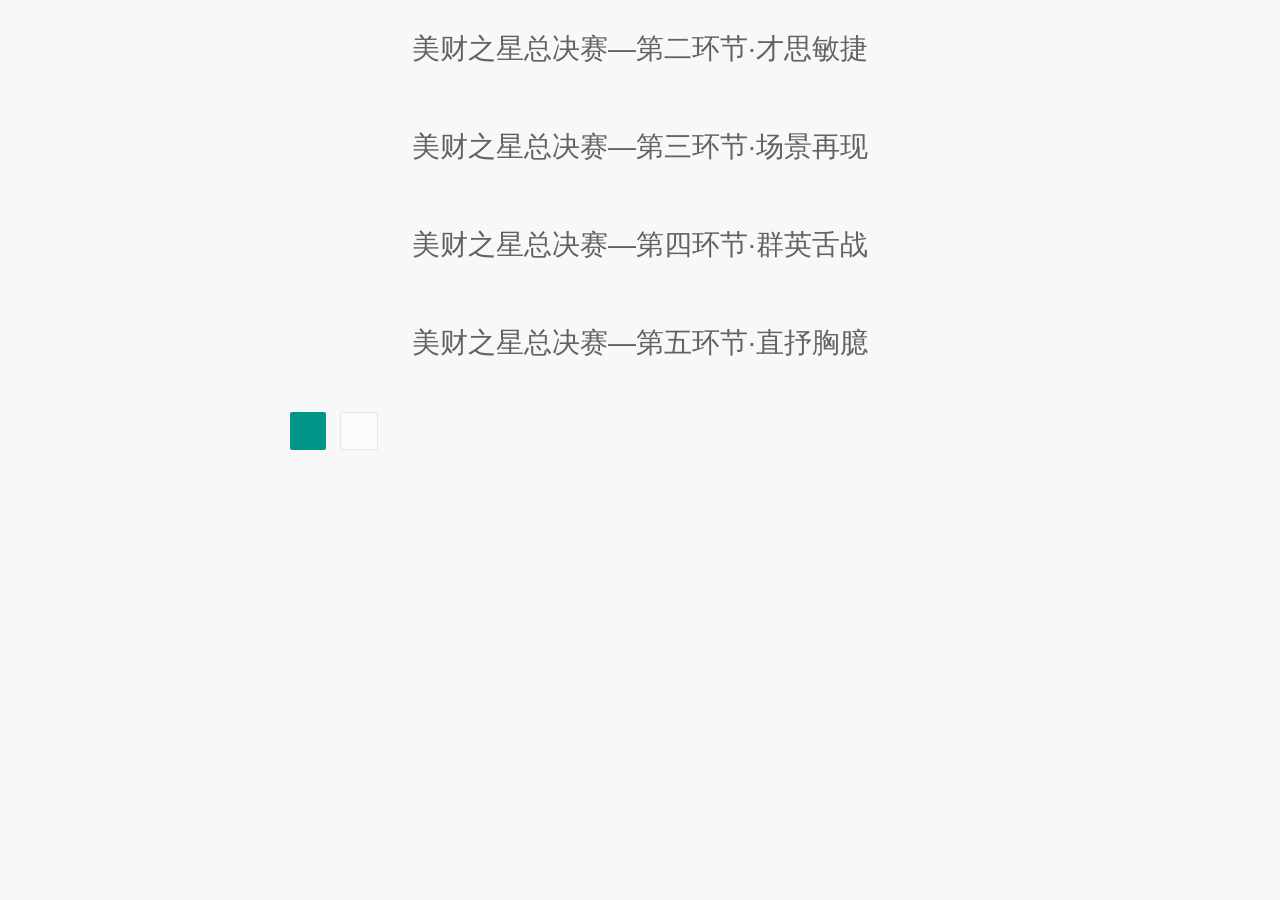
<file: src/main/resources/templates/topic.html>
<!DOCTYPE html>
<html lang="en" xmlns:th="http://www.thymeleaf.org">
<head>
    <meta charset="UTF-8">
    <title>第二环节·才思敏捷</title>
    <link href="../static/favicon.ico" rel="shortcut icon">
    <link rel="stylesheet" href="../static/layui/css/layui.css">
    <style>
        body {
            font-family: 'Open Sans', Helvetica, Arial, sans-serif;
            background: #F8F8F8;
        }

        .layui-container {
            width: 66%;
        }

        .layui-col-md3 {
            padding: 20px 0;
            text-align: center;
        }

        h1 {
            padding: 30px 0;
            text-align: center;
            color: #606266;
        }

        span {
            font-family: 'Open Sans', Helvetica, Arial, sans-serif;
            font-size: 20px;
        }
    </style>
</head>
<body>
<div class="layui-container" id="layui-container">
    <div>
        <h1 th:if="${thisLinks=='2'}">美财之星总决赛—第二环节·才思敏捷</h1>
        <h1 th:if="${thisLinks=='3'}">美财之星总决赛—第三环节·场景再现</h1>
        <h1 th:if="${thisLinks=='4'}">美财之星总决赛—第四环节·群英舌战</h1>
        <h1 th:if="${thisLinks=='5'}">美财之星总决赛—第五环节·直抒胸臆</h1>
        <span th:text="'当前'+${userSortnum}+'号选手正在选题！'"></span>
    </div>

    <div th:each="r:${list}" class="layui-col-md3">

        <!---->
        <button th:if="${disable=='否'}" th:onclick="a([[${r.thisNumber}]],[[${r.thisLinks}]]);" class="layui-btn">
            <span th:text="${'第'+r.thisNumber+'套题'}"></span>
        </button>
        <button th:if="${disable=='是'}"
                class="layui-btn layui-btn-disabled ">
            <span th:text="${'第'+r.thisNumber+'套题'}"></span>
        </button>

    </div>
</div>
</body>
<script src="../static/js/jquery-3.3.1.min.js"></script>
<script src="../static/layui/layui.all.js"></script>
<script>
     var webSocketUrl = "ws://10.2.51.69:8088/websocket/[(${session.user.userName})]";
    //var webSocketUrl = "ws://10.2.135.10:8088/websocket/[(${session.user.userName})]";
    var socket = new WebSocket(webSocketUrl);
    ;!function () {
        var layer = layui.layer,
            form = layui.form;
        //连接到websocket


        //获得消息事件
        socket.onmessage = function (msg) {
            console.log(msg.data);
            if (msg.data !== "连接成功") {
                // 解析JSON串
                var data = JSON.parse(msg.data);
                //接收报文，跳转至第二环节答题界面
                if(data.message.thisNumber!=null && data.message.thisNumber!=undefined){
                    if (data.message.thisLinks == '2' && data.toUserId == 'all') {

                        //接收报文，其他参赛选手进入到当前参赛选手的选题页面
                        $('#layui-container').hide("slow");
                        window.location.href = "/answer?thisNumber=" + data.message.thisNumber + "&thisLinks=" + data.message.thisLinks + "&competitionOrder=" + data.message.competitionOrder;
                    }
                    if (data.message.thisLinks == '3' && data.toUserId == 'all') {
                        //接收报文，跳转至第三环节答题界面
                        $('#layui-container').hide("slow");
                        window.location.href = "/answer?thisNumber=" + data.message.thisNumber + "&thisLinks=" + data.message.thisLinks + "&competitionOrder=" + data.message.competitionOrder;
                    }
                    if (data.message.thisLinks == '5' && data.toUserId == 'all') {
                        //接收报文，跳转至第三环节答题界面
                        $('#layui-container').hide("slow");
                        window.location.href = "/answer?thisNumber=" + data.message.thisNumber + "&thisLinks=" + data.message.thisLinks + "&competitionOrder=" + data.message.competitionOrder;
                    }
                }

            }

        };
        //关闭事件
        socket.onclose = function () {
            console.log("websocket已关闭");

        };
        //发生了错误事件
        socket.onerror = function () {
            console.log("websocket发生了错误");
        }


    }();

    /**
     * 选题事件
     * @param thisNumber 当前题号
     * @param thisLinks 当前环节
     */
    function a(thisNumber, thisLinks) {
        //选题效果

        console.log("我是酷酷的特效");
        // 跳转连接 向所有端进行报文发送
        socket.send('{"toUserId":"all","message":{"thisLinks":"' + thisLinks + '","thisNumber":"' + thisNumber + '","competitionOrder":"[(${session.user.competitionOrder})]"}}');
        //延迟3秒进入连接

        setTimeout(function () {
            $('#layui-container').hide("2000");
            window.location.href = "/answer?thisNumber=" + thisNumber + "&thisLinks=" + thisLinks + "&competitionOrder=[(${session.user.competitionOrder})]";
        }, 3000);


    }
</script>
</html>
</file>
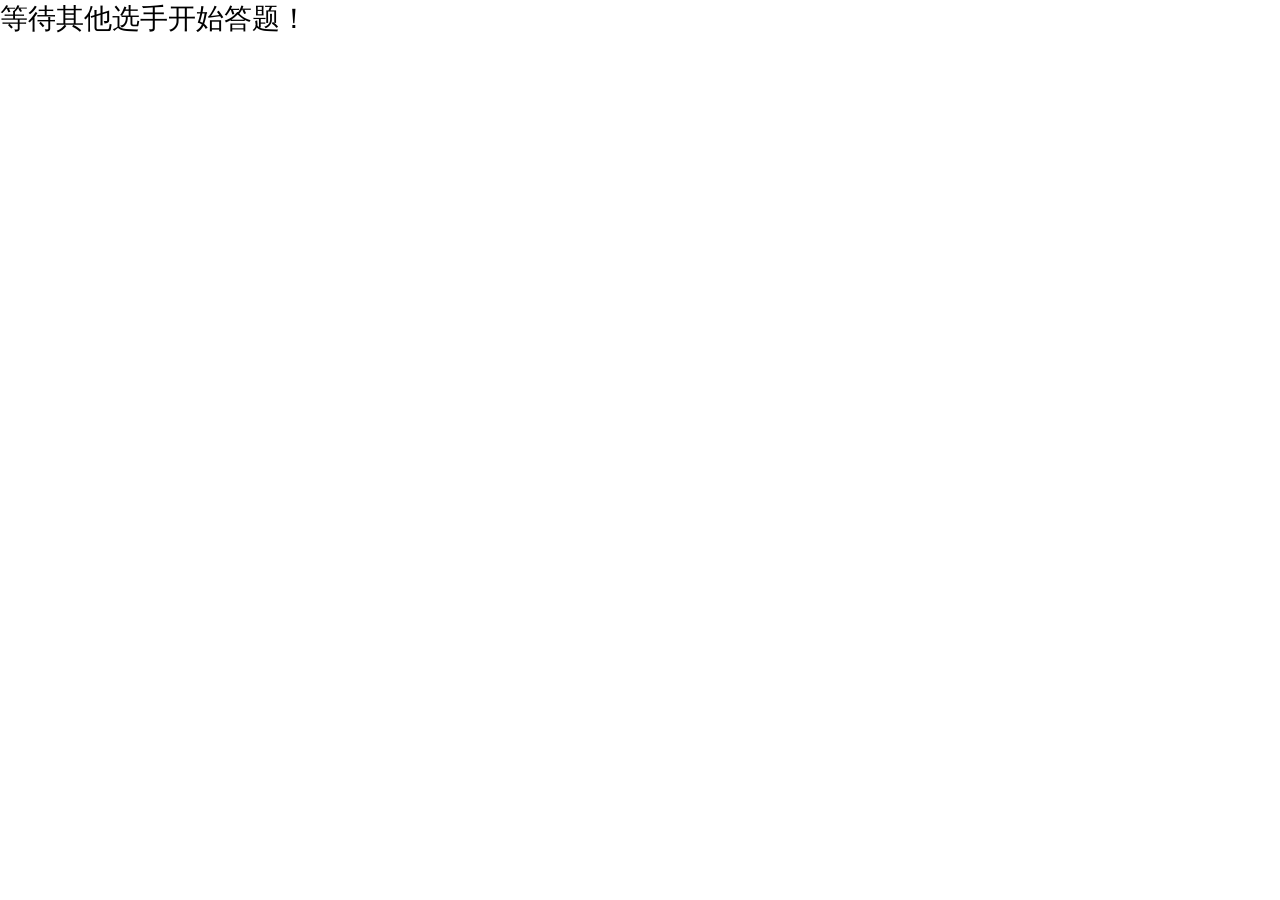
<file: src/main/resources/templates/wait.html>
<!DOCTYPE html>
<html lang="en" xmlns:th="http://www.thymeleaf.org">
<head>
    <meta charset="UTF-8">
    <title>等待页面</title>
    <link href="../static/favicon.ico" rel="shortcut icon">
    <link rel="stylesheet" href="../static/layui/css/layui.css">

</head>
<body>
<div>
    <h1>等待其他选手开始答题！</h1>
</div>
</body>
<script src="../static/js/jquery-3.3.1.min.js"></script>
<script src="../static/layui/layui.all.js"></script>
<script>
    ;!function () {
        var layer = layui.layer,
            form = layui.form;
        //连接到websocket
         var webSocketUrl = "ws://10.2.51.69:8088/websocket/[(${session.user.userName})]";
        //var webSocketUrl = "ws://10.2.135.10:8088/websocket/[(${session.user.userName})]";
        var socket = new WebSocket(webSocketUrl);

        //获得消息事件
        socket.onmessage = function (msg) {
            console.log(msg.data);
            if (msg.data !== "连接成功") {
                // 解析JSON串
                var data = JSON.parse(msg.data);
                if (data.message.userSortnum === -1) {
                    // 跳转到规则页面
                    window.location.href = "/process?this_Links=" + data.message.thisLinks;
                }
                if (data.message.userSortnum !== -1 && data.message.thisLinks === 3) {
                    // 跳转 第三环节选题卡页面
                    window.location.href = "/topic?userSortnum=" + data.message.userSortnum + "&thisLinks=" + data.message.thisLinks;
                }
                if (data.message.userSortnum !== -1 && data.message.thisLinks === 4) {
                    // 跳转 第四环节选题卡页面
                    window.location.href = "/topic?userSortnum=" + data.message.userSortnum + "&thisLinks=" + data.message.thisLinks;
                }
            }
        };
        //关闭事件
        socket.onclose = function () {
            console.log("websocket已关闭");

        };
        //发生了错误事件
        socket.onerror = function () {
            console.log("websocket发生了错误");
        }
    }();
</script>
</html>
</file>
<file: src/main/resources/static/layui/css/layui.css>
/** layui-v2.5.6 MIT License By https://www.layui.com */
 .layui-inline,img{display:inline-block;vertical-align:middle}h1,h2,h3,h4,h5,h6{font-weight:400}.layui-edge,.layui-header,.layui-inline,.layui-main{position:relative}.layui-body,.layui-edge,.layui-elip{overflow:hidden}.layui-btn,.layui-edge,.layui-inline,img{vertical-align:middle}.layui-btn,.layui-disabled,.layui-icon,.layui-unselect{-moz-user-select:none;-webkit-user-select:none;-ms-user-select:none}.layui-elip,.layui-form-checkbox span,.layui-form-pane .layui-form-label{text-overflow:ellipsis;white-space:nowrap}.layui-breadcrumb,.layui-tree-btnGroup{visibility:hidden}blockquote,body,button,dd,div,dl,dt,form,h1,h2,h3,h4,h5,h6,input,li,ol,p,pre,td,textarea,th,ul{margin:0;padding:0;-webkit-tap-highlight-color:rgba(0,0,0,0)}a:active,a:hover{outline:0}img{border:none}li{list-style:none}table{border-collapse:collapse;border-spacing:0}h4,h5,h6{font-size:100%}button,input,optgroup,option,select,textarea{font-family:inherit;font-size:inherit;font-style:inherit;font-weight:inherit;outline:0}pre{white-space:pre-wrap;white-space:-moz-pre-wrap;white-space:-pre-wrap;white-space:-o-pre-wrap;word-wrap:break-word}body{line-height:24px;font:14px Helvetica Neue,Helvetica,PingFang SC,Tahoma,Arial,sans-serif}hr{height:1px;margin:10px 0;border:0;clear:both}a{color:#333;text-decoration:none}a:hover{color:#777}a cite{font-style:normal;*cursor:pointer}.layui-border-box,.layui-border-box *{box-sizing:border-box}.layui-box,.layui-box *{box-sizing:content-box}.layui-clear{clear:both;*zoom:1}.layui-clear:after{content:'\20';clear:both;*zoom:1;display:block;height:0}.layui-inline{*display:inline;*zoom:1}.layui-edge{display:inline-block;width:0;height:0;border-width:6px;border-style:dashed;border-color:transparent}.layui-edge-top{top:-4px;border-bottom-color:#999;border-bottom-style:solid}.layui-edge-right{border-left-color:#999;border-left-style:solid}.layui-edge-bottom{top:2px;border-top-color:#999;border-top-style:solid}.layui-edge-left{border-right-color:#999;border-right-style:solid}.layui-disabled,.layui-disabled:hover{color:#d2d2d2!important;cursor:not-allowed!important}.layui-circle{border-radius:100%}.layui-show{display:block!important}.layui-hide{display:none!important}@font-face{font-family:layui-icon;src:url(../font/iconfont.eot?v=256);src:url(../font/iconfont.eot?v=256#iefix) format('embedded-opentype'),url(../font/iconfont.woff2?v=256) format('woff2'),url(../font/iconfont.woff?v=256) format('woff'),url(../font/iconfont.ttf?v=256) format('truetype'),url(../font/iconfont.svg?v=256#layui-icon) format('svg')}.layui-icon{font-family:layui-icon!important;font-size:16px;font-style:normal;-webkit-font-smoothing:antialiased;-moz-osx-font-smoothing:grayscale}.layui-icon-reply-fill:before{content:"\e611"}.layui-icon-set-fill:before{content:"\e614"}.layui-icon-menu-fill:before{content:"\e60f"}.layui-icon-search:before{content:"\e615"}.layui-icon-share:before{content:"\e641"}.layui-icon-set-sm:before{content:"\e620"}.layui-icon-engine:before{content:"\e628"}.layui-icon-close:before{content:"\1006"}.layui-icon-close-fill:before{content:"\1007"}.layui-icon-chart-screen:before{content:"\e629"}.layui-icon-star:before{content:"\e600"}.layui-icon-circle-dot:before{content:"\e617"}.layui-icon-chat:before{content:"\e606"}.layui-icon-release:before{content:"\e609"}.layui-icon-list:before{content:"\e60a"}.layui-icon-chart:before{content:"\e62c"}.layui-icon-ok-circle:before{content:"\1005"}.layui-icon-layim-theme:before{content:"\e61b"}.layui-icon-table:before{content:"\e62d"}.layui-icon-right:before{content:"\e602"}.layui-icon-left:before{content:"\e603"}.layui-icon-cart-simple:before{content:"\e698"}.layui-icon-face-cry:before{content:"\e69c"}.layui-icon-face-smile:before{content:"\e6af"}.layui-icon-survey:before{content:"\e6b2"}.layui-icon-tree:before{content:"\e62e"}.layui-icon-ie:before{content:"\e7bb"}.layui-icon-upload-circle:before{content:"\e62f"}.layui-icon-add-circle:before{content:"\e61f"}.layui-icon-download-circle:before{content:"\e601"}.layui-icon-templeate-1:before{content:"\e630"}.layui-icon-util:before{content:"\e631"}.layui-icon-face-surprised:before{content:"\e664"}.layui-icon-edit:before{content:"\e642"}.layui-icon-speaker:before{content:"\e645"}.layui-icon-down:before{content:"\e61a"}.layui-icon-file:before{content:"\e621"}.layui-icon-layouts:before{content:"\e632"}.layui-icon-rate-half:before{content:"\e6c9"}.layui-icon-add-circle-fine:before{content:"\e608"}.layui-icon-prev-circle:before{content:"\e633"}.layui-icon-read:before{content:"\e705"}.layui-icon-404:before{content:"\e61c"}.layui-icon-carousel:before{content:"\e634"}.layui-icon-help:before{content:"\e607"}.layui-icon-code-circle:before{content:"\e635"}.layui-icon-windows:before{content:"\e67f"}.layui-icon-water:before{content:"\e636"}.layui-icon-username:before{content:"\e66f"}.layui-icon-find-fill:before{content:"\e670"}.layui-icon-about:before{content:"\e60b"}.layui-icon-location:before{content:"\e715"}.layui-icon-up:before{content:"\e619"}.layui-icon-pause:before{content:"\e651"}.layui-icon-date:before{content:"\e637"}.layui-icon-layim-uploadfile:before{content:"\e61d"}.layui-icon-delete:before{content:"\e640"}.layui-icon-play:before{content:"\e652"}.layui-icon-top:before{content:"\e604"}.layui-icon-firefox:before{content:"\e686"}.layui-icon-friends:before{content:"\e612"}.layui-icon-refresh-3:before{content:"\e9aa"}.layui-icon-ok:before{content:"\e605"}.layui-icon-layer:before{content:"\e638"}.layui-icon-face-smile-fine:before{content:"\e60c"}.layui-icon-dollar:before{content:"\e659"}.layui-icon-group:before{content:"\e613"}.layui-icon-layim-download:before{content:"\e61e"}.layui-icon-picture-fine:before{content:"\e60d"}.layui-icon-link:before{content:"\e64c"}.layui-icon-diamond:before{content:"\e735"}.layui-icon-log:before{content:"\e60e"}.layui-icon-key:before{content:"\e683"}.layui-icon-rate-solid:before{content:"\e67a"}.layui-icon-fonts-del:before{content:"\e64f"}.layui-icon-unlink:before{content:"\e64d"}.layui-icon-fonts-clear:before{content:"\e639"}.layui-icon-triangle-r:before{content:"\e623"}.layui-icon-circle:before{content:"\e63f"}.layui-icon-radio:before{content:"\e643"}.layui-icon-align-center:before{content:"\e647"}.layui-icon-align-right:before{content:"\e648"}.layui-icon-align-left:before{content:"\e649"}.layui-icon-loading-1:before{content:"\e63e"}.layui-icon-return:before{content:"\e65c"}.layui-icon-fonts-strong:before{content:"\e62b"}.layui-icon-upload:before{content:"\e67c"}.layui-icon-dialogue:before{content:"\e63a"}.layui-icon-video:before{content:"\e6ed"}.layui-icon-headset:before{content:"\e6fc"}.layui-icon-cellphone-fine:before{content:"\e63b"}.layui-icon-add-1:before{content:"\e654"}.layui-icon-face-smile-b:before{content:"\e650"}.layui-icon-fonts-html:before{content:"\e64b"}.layui-icon-screen-full:before{content:"\e622"}.layui-icon-form:before{content:"\e63c"}.layui-icon-cart:before{content:"\e657"}.layui-icon-camera-fill:before{content:"\e65d"}.layui-icon-tabs:before{content:"\e62a"}.layui-icon-heart-fill:before{content:"\e68f"}.layui-icon-fonts-code:before{content:"\e64e"}.layui-icon-ios:before{content:"\e680"}.layui-icon-at:before{content:"\e687"}.layui-icon-fire:before{content:"\e756"}.layui-icon-set:before{content:"\e716"}.layui-icon-fonts-u:before{content:"\e646"}.layui-icon-triangle-d:before{content:"\e625"}.layui-icon-tips:before{content:"\e702"}.layui-icon-picture:before{content:"\e64a"}.layui-icon-more-vertical:before{content:"\e671"}.layui-icon-bluetooth:before{content:"\e689"}.layui-icon-flag:before{content:"\e66c"}.layui-icon-loading:before{content:"\e63d"}.layui-icon-fonts-i:before{content:"\e644"}.layui-icon-refresh-1:before{content:"\e666"}.layui-icon-rmb:before{content:"\e65e"}.layui-icon-addition:before{content:"\e624"}.layui-icon-home:before{content:"\e68e"}.layui-icon-time:before{content:"\e68d"}.layui-icon-user:before{content:"\e770"}.layui-icon-notice:before{content:"\e667"}.layui-icon-chrome:before{content:"\e68a"}.layui-icon-edge:before{content:"\e68b"}.layui-icon-login-weibo:before{content:"\e675"}.layui-icon-voice:before{content:"\e688"}.layui-icon-upload-drag:before{content:"\e681"}.layui-icon-login-qq:before{content:"\e676"}.layui-icon-snowflake:before{content:"\e6b1"}.layui-icon-heart:before{content:"\e68c"}.layui-icon-logout:before{content:"\e682"}.layui-icon-file-b:before{content:"\e655"}.layui-icon-template:before{content:"\e663"}.layui-icon-transfer:before{content:"\e691"}.layui-icon-auz:before{content:"\e672"}.layui-icon-console:before{content:"\e665"}.layui-icon-app:before{content:"\e653"}.layui-icon-prev:before{content:"\e65a"}.layui-icon-website:before{content:"\e7ae"}.layui-icon-next:before{content:"\e65b"}.layui-icon-component:before{content:"\e857"}.layui-icon-android:before{content:"\e684"}.layui-icon-more:before{content:"\e65f"}.layui-icon-login-wechat:before{content:"\e677"}.layui-icon-shrink-right:before{content:"\e668"}.layui-icon-spread-left:before{content:"\e66b"}.layui-icon-camera:before{content:"\e660"}.layui-icon-note:before{content:"\e66e"}.layui-icon-refresh:before{content:"\e669"}.layui-icon-female:before{content:"\e661"}.layui-icon-male:before{content:"\e662"}.layui-icon-screen-restore:before{content:"\e758"}.layui-icon-password:before{content:"\e673"}.layui-icon-senior:before{content:"\e674"}.layui-icon-theme:before{content:"\e66a"}.layui-icon-tread:before{content:"\e6c5"}.layui-icon-praise:before{content:"\e6c6"}.layui-icon-star-fill:before{content:"\e658"}.layui-icon-rate:before{content:"\e67b"}.layui-icon-template-1:before{content:"\e656"}.layui-icon-vercode:before{content:"\e679"}.layui-icon-service:before{content:"\e626"}.layui-icon-cellphone:before{content:"\e678"}.layui-icon-print:before{content:"\e66d"}.layui-icon-cols:before{content:"\e610"}.layui-icon-wifi:before{content:"\e7e0"}.layui-icon-export:before{content:"\e67d"}.layui-icon-rss:before{content:"\e808"}.layui-icon-slider:before{content:"\e714"}.layui-icon-email:before{content:"\e618"}.layui-icon-subtraction:before{content:"\e67e"}.layui-icon-mike:before{content:"\e6dc"}.layui-icon-light:before{content:"\e748"}.layui-icon-gift:before{content:"\e627"}.layui-icon-mute:before{content:"\e685"}.layui-icon-reduce-circle:before{content:"\e616"}.layui-icon-music:before{content:"\e690"}.layui-main{width:1140px;margin:0 auto}.layui-header{z-index:1000;height:60px}.layui-header a:hover{transition:all .5s;-webkit-transition:all .5s}.layui-side{position:fixed;left:0;top:0;bottom:0;z-index:999;width:200px;overflow-x:hidden}.layui-side-scroll{position:relative;width:220px;height:100%;overflow-x:hidden}.layui-body{position:absolute;left:200px;right:0;top:0;bottom:0;z-index:998;width:auto;overflow-y:auto;box-sizing:border-box}.layui-layout-body{overflow:hidden}.layui-layout-admin .layui-header{background-color:#23262E}.layui-layout-admin .layui-side{top:60px;width:200px;overflow-x:hidden}.layui-layout-admin .layui-body{position:fixed;top:60px;bottom:44px}.layui-layout-admin .layui-main{width:auto;margin:0 15px}.layui-layout-admin .layui-footer{position:fixed;left:200px;right:0;bottom:0;height:44px;line-height:44px;padding:0 15px;background-color:#eee}.layui-layout-admin .layui-logo{position:absolute;left:0;top:0;width:200px;height:100%;line-height:60px;text-align:center;color:#009688;font-size:16px}.layui-layout-admin .layui-header .layui-nav{background:0 0}.layui-layout-left{position:absolute!important;left:200px;top:0}.layui-layout-right{position:absolute!important;right:0;top:0}.layui-container{position:relative;margin:0 auto;padding:0 15px;box-sizing:border-box}.layui-fluid{position:relative;margin:0 auto;padding:0 15px}.layui-row:after,.layui-row:before{content:'';display:block;clear:both}.layui-col-lg1,.layui-col-lg10,.layui-col-lg11,.layui-col-lg12,.layui-col-lg2,.layui-col-lg3,.layui-col-lg4,.layui-col-lg5,.layui-col-lg6,.layui-col-lg7,.layui-col-lg8,.layui-col-lg9,.layui-col-md1,.layui-col-md10,.layui-col-md11,.layui-col-md12,.layui-col-md2,.layui-col-md3,.layui-col-md4,.layui-col-md5,.layui-col-md6,.layui-col-md7,.layui-col-md8,.layui-col-md9,.layui-col-sm1,.layui-col-sm10,.layui-col-sm11,.layui-col-sm12,.layui-col-sm2,.layui-col-sm3,.layui-col-sm4,.layui-col-sm5,.layui-col-sm6,.layui-col-sm7,.layui-col-sm8,.layui-col-sm9,.layui-col-xs1,.layui-col-xs10,.layui-col-xs11,.layui-col-xs12,.layui-col-xs2,.layui-col-xs3,.layui-col-xs4,.layui-col-xs5,.layui-col-xs6,.layui-col-xs7,.layui-col-xs8,.layui-col-xs9{position:relative;display:block;box-sizing:border-box}.layui-col-xs1,.layui-col-xs10,.layui-col-xs11,.layui-col-xs12,.layui-col-xs2,.layui-col-xs3,.layui-col-xs4,.layui-col-xs5,.layui-col-xs6,.layui-col-xs7,.layui-col-xs8,.layui-col-xs9{float:left}.layui-col-xs1{width:8.33333333%}.layui-col-xs2{width:16.66666667%}.layui-col-xs3{width:25%}.layui-col-xs4{width:33.33333333%}.layui-col-xs5{width:41.66666667%}.layui-col-xs6{width:50%}.layui-col-xs7{width:58.33333333%}.layui-col-xs8{width:66.66666667%}.layui-col-xs9{width:75%}.layui-col-xs10{width:83.33333333%}.layui-col-xs11{width:91.66666667%}.layui-col-xs12{width:100%}.layui-col-xs-offset1{margin-left:8.33333333%}.layui-col-xs-offset2{margin-left:16.66666667%}.layui-col-xs-offset3{margin-left:25%}.layui-col-xs-offset4{margin-left:33.33333333%}.layui-col-xs-offset5{margin-left:41.66666667%}.layui-col-xs-offset6{margin-left:50%}.layui-col-xs-offset7{margin-left:58.33333333%}.layui-col-xs-offset8{margin-left:66.66666667%}.layui-col-xs-offset9{margin-left:75%}.layui-col-xs-offset10{margin-left:83.33333333%}.layui-col-xs-offset11{margin-left:91.66666667%}.layui-col-xs-offset12{margin-left:100%}@media screen and (max-width:768px){.layui-hide-xs{display:none!important}.layui-show-xs-block{display:block!important}.layui-show-xs-inline{display:inline!important}.layui-show-xs-inline-block{display:inline-block!important}}@media screen and (min-width:768px){.layui-container{width:750px}.layui-hide-sm{display:none!important}.layui-show-sm-block{display:block!important}.layui-show-sm-inline{display:inline!important}.layui-show-sm-inline-block{display:inline-block!important}.layui-col-sm1,.layui-col-sm10,.layui-col-sm11,.layui-col-sm12,.layui-col-sm2,.layui-col-sm3,.layui-col-sm4,.layui-col-sm5,.layui-col-sm6,.layui-col-sm7,.layui-col-sm8,.layui-col-sm9{float:left}.layui-col-sm1{width:8.33333333%}.layui-col-sm2{width:16.66666667%}.layui-col-sm3{width:25%}.layui-col-sm4{width:33.33333333%}.layui-col-sm5{width:41.66666667%}.layui-col-sm6{width:50%}.layui-col-sm7{width:58.33333333%}.layui-col-sm8{width:66.66666667%}.layui-col-sm9{width:75%}.layui-col-sm10{width:83.33333333%}.layui-col-sm11{width:91.66666667%}.layui-col-sm12{width:100%}.layui-col-sm-offset1{margin-left:8.33333333%}.layui-col-sm-offset2{margin-left:16.66666667%}.layui-col-sm-offset3{margin-left:25%}.layui-col-sm-offset4{margin-left:33.33333333%}.layui-col-sm-offset5{margin-left:41.66666667%}.layui-col-sm-offset6{margin-left:50%}.layui-col-sm-offset7{margin-left:58.33333333%}.layui-col-sm-offset8{margin-left:66.66666667%}.layui-col-sm-offset9{margin-left:75%}.layui-col-sm-offset10{margin-left:83.33333333%}.layui-col-sm-offset11{margin-left:91.66666667%}.layui-col-sm-offset12{margin-left:100%}}@media screen and (min-width:992px){.layui-container{width:970px}.layui-hide-md{display:none!important}.layui-show-md-block{display:block!important}.layui-show-md-inline{display:inline!important}.layui-show-md-inline-block{display:inline-block!important}.layui-col-md1,.layui-col-md10,.layui-col-md11,.layui-col-md12,.layui-col-md2,.layui-col-md3,.layui-col-md4,.layui-col-md5,.layui-col-md6,.layui-col-md7,.layui-col-md8,.layui-col-md9{float:left}.layui-col-md1{width:8.33333333%}.layui-col-md2{width:16.66666667%}.layui-col-md3{width:25%}.layui-col-md4{width:33.33333333%}.layui-col-md5{width:41.66666667%}.layui-col-md6{width:50%}.layui-col-md7{width:58.33333333%}.layui-col-md8{width:66.66666667%}.layui-col-md9{width:75%}.layui-col-md10{width:83.33333333%}.layui-col-md11{width:91.66666667%}.layui-col-md12{width:100%}.layui-col-md-offset1{margin-left:8.33333333%}.layui-col-md-offset2{margin-left:16.66666667%}.layui-col-md-offset3{margin-left:25%}.layui-col-md-offset4{margin-left:33.33333333%}.layui-col-md-offset5{margin-left:41.66666667%}.layui-col-md-offset6{margin-left:50%}.layui-col-md-offset7{margin-left:58.33333333%}.layui-col-md-offset8{margin-left:66.66666667%}.layui-col-md-offset9{margin-left:75%}.layui-col-md-offset10{margin-left:83.33333333%}.layui-col-md-offset11{margin-left:91.66666667%}.layui-col-md-offset12{margin-left:100%}}@media screen and (min-width:1200px){.layui-container{width:1170px}.layui-hide-lg{display:none!important}.layui-show-lg-block{display:block!important}.layui-show-lg-inline{display:inline!important}.layui-show-lg-inline-block{display:inline-block!important}.layui-col-lg1,.layui-col-lg10,.layui-col-lg11,.layui-col-lg12,.layui-col-lg2,.layui-col-lg3,.layui-col-lg4,.layui-col-lg5,.layui-col-lg6,.layui-col-lg7,.layui-col-lg8,.layui-col-lg9{float:left}.layui-col-lg1{width:8.33333333%}.layui-col-lg2{width:16.66666667%}.layui-col-lg3{width:25%}.layui-col-lg4{width:33.33333333%}.layui-col-lg5{width:41.66666667%}.layui-col-lg6{width:50%}.layui-col-lg7{width:58.33333333%}.layui-col-lg8{width:66.66666667%}.layui-col-lg9{width:75%}.layui-col-lg10{width:83.33333333%}.layui-col-lg11{width:91.66666667%}.layui-col-lg12{width:100%}.layui-col-lg-offset1{margin-left:8.33333333%}.layui-col-lg-offset2{margin-left:16.66666667%}.layui-col-lg-offset3{margin-left:25%}.layui-col-lg-offset4{margin-left:33.33333333%}.layui-col-lg-offset5{margin-left:41.66666667%}.layui-col-lg-offset6{margin-left:50%}.layui-col-lg-offset7{margin-left:58.33333333%}.layui-col-lg-offset8{margin-left:66.66666667%}.layui-col-lg-offset9{margin-left:75%}.layui-col-lg-offset10{margin-left:83.33333333%}.layui-col-lg-offset11{margin-left:91.66666667%}.layui-col-lg-offset12{margin-left:100%}}.layui-col-space1{margin:-.5px}.layui-col-space1>*{padding:.5px}.layui-col-space2{margin:-1px}.layui-col-space2>*{padding:1px}.layui-col-space4{margin:-2px}.layui-col-space4>*{padding:2px}.layui-col-space5{margin:-2.5px}.layui-col-space5>*{padding:2.5px}.layui-col-space6{margin:-3px}.layui-col-space6>*{padding:3px}.layui-col-space8{margin:-4px}.layui-col-space8>*{padding:4px}.layui-col-space10{margin:-5px}.layui-col-space10>*{padding:5px}.layui-col-space12{margin:-6px}.layui-col-space12>*{padding:6px}.layui-col-space14{margin:-7px}.layui-col-space14>*{padding:7px}.layui-col-space15{margin:-7.5px}.layui-col-space15>*{padding:7.5px}.layui-col-space16{margin:-8px}.layui-col-space16>*{padding:8px}.layui-col-space18{margin:-9px}.layui-col-space18>*{padding:9px}.layui-col-space20{margin:-10px}.layui-col-space20>*{padding:10px}.layui-col-space22{margin:-11px}.layui-col-space22>*{padding:11px}.layui-col-space24{margin:-12px}.layui-col-space24>*{padding:12px}.layui-col-space25{margin:-12.5px}.layui-col-space25>*{padding:12.5px}.layui-col-space26{margin:-13px}.layui-col-space26>*{padding:13px}.layui-col-space28{margin:-14px}.layui-col-space28>*{padding:14px}.layui-col-space30{margin:-15px}.layui-col-space30>*{padding:15px}.layui-btn,.layui-input,.layui-select,.layui-textarea,.layui-upload-button{outline:0;-webkit-appearance:none;transition:all .3s;-webkit-transition:all .3s;box-sizing:border-box}.layui-elem-quote{margin-bottom:10px;padding:15px;line-height:22px;border-left:5px solid #009688;border-radius:0 2px 2px 0;background-color:#f2f2f2}.layui-quote-nm{border-style:solid;border-width:1px 1px 1px 5px;background:0 0}.layui-elem-field{margin-bottom:10px;padding:0;border-width:1px;border-style:solid}.layui-elem-field legend{margin-left:20px;padding:0 10px;font-size:20px;font-weight:300}.layui-field-title{margin:10px 0 20px;border-width:1px 0 0}.layui-field-box{padding:10px 15px}.layui-field-title .layui-field-box{padding:10px 0}.layui-progress{position:relative;height:6px;border-radius:20px;background-color:#e2e2e2}.layui-progress-bar{position:absolute;left:0;top:0;width:0;max-width:100%;height:6px;border-radius:20px;text-align:right;background-color:#5FB878;transition:all .3s;-webkit-transition:all .3s}.layui-progress-big,.layui-progress-big .layui-progress-bar{height:18px;line-height:18px}.layui-progress-text{position:relative;top:-20px;line-height:18px;font-size:12px;color:#666}.layui-progress-big .layui-progress-text{position:static;padding:0 10px;color:#fff}.layui-collapse{border-width:1px;border-style:solid;border-radius:2px}.layui-colla-content,.layui-colla-item{border-top-width:1px;border-top-style:solid}.layui-colla-item:first-child{border-top:none}.layui-colla-title{position:relative;height:42px;line-height:42px;padding:0 15px 0 35px;color:#333;background-color:#f2f2f2;cursor:pointer;font-size:14px;overflow:hidden}.layui-colla-content{display:none;padding:10px 15px;line-height:22px;color:#666}.layui-colla-icon{position:absolute;left:15px;top:0;font-size:14px}.layui-card{margin-bottom:15px;border-radius:2px;background-color:#fff;box-shadow:0 1px 2px 0 rgba(0,0,0,.05)}.layui-card:last-child{margin-bottom:0}.layui-card-header{position:relative;height:42px;line-height:42px;padding:0 15px;border-bottom:1px solid #f6f6f6;color:#333;border-radius:2px 2px 0 0;font-size:14px}.layui-bg-black,.layui-bg-blue,.layui-bg-cyan,.layui-bg-green,.layui-bg-orange,.layui-bg-red{color:#fff!important}.layui-card-body{position:relative;padding:10px 15px;line-height:24px}.layui-card-body[pad15]{padding:15px}.layui-card-body[pad20]{padding:20px}.layui-card-body .layui-table{margin:5px 0}.layui-card .layui-tab{margin:0}.layui-panel-window{position:relative;padding:15px;border-radius:0;border-top:5px solid #E6E6E6;background-color:#fff}.layui-auxiliar-moving{position:fixed;left:0;right:0;top:0;bottom:0;width:100%;height:100%;background:0 0;z-index:9999999999}.layui-form-label,.layui-form-mid,.layui-form-select,.layui-input-block,.layui-input-inline,.layui-textarea{position:relative}.layui-bg-red{background-color:#FF5722!important}.layui-bg-orange{background-color:#FFB800!important}.layui-bg-green{background-color:#009688!important}.layui-bg-cyan{background-color:#2F4056!important}.layui-bg-blue{background-color:#1E9FFF!important}.layui-bg-black{background-color:#393D49!important}.layui-bg-gray{background-color:#eee!important;color:#666!important}.layui-badge-rim,.layui-colla-content,.layui-colla-item,.layui-collapse,.layui-elem-field,.layui-form-pane .layui-form-item[pane],.layui-form-pane .layui-form-label,.layui-input,.layui-layedit,.layui-layedit-tool,.layui-quote-nm,.layui-select,.layui-tab-bar,.layui-tab-card,.layui-tab-title,.layui-tab-title .layui-this:after,.layui-textarea{border-color:#e6e6e6}.layui-timeline-item:before,hr{background-color:#e6e6e6}.layui-text{line-height:22px;font-size:14px;color:#666}.layui-text h1,.layui-text h2,.layui-text h3{font-weight:500;color:#333}.layui-text h1{font-size:30px}.layui-text h2{font-size:24px}.layui-text h3{font-size:18px}.layui-text a:not(.layui-btn){color:#01AAED}.layui-text a:not(.layui-btn):hover{text-decoration:underline}.layui-text ul{padding:5px 0 5px 15px}.layui-text ul li{margin-top:5px;list-style-type:disc}.layui-text em,.layui-word-aux{color:#999!important;padding:0 5px!important}.layui-btn{display:inline-block;height:38px;line-height:38px;padding:0 18px;background-color:#009688;color:#fff;white-space:nowrap;text-align:center;font-size:14px;border:none;border-radius:2px;cursor:pointer}.layui-btn:hover{opacity:.8;filter:alpha(opacity=80);color:#fff}.layui-btn:active{opacity:1;filter:alpha(opacity=100)}.layui-btn+.layui-btn{margin-left:10px}.layui-btn-container{font-size:0}.layui-btn-container .layui-btn{margin-right:10px;margin-bottom:10px}.layui-btn-container .layui-btn+.layui-btn{margin-left:0}.layui-table .layui-btn-container .layui-btn{margin-bottom:9px}.layui-btn-radius{border-radius:100px}.layui-btn .layui-icon{margin-right:3px;font-size:18px;vertical-align:bottom;vertical-align:middle\9}.layui-btn-primary{border:1px solid #C9C9C9;background-color:#fff;color:#555}.layui-btn-primary:hover{border-color:#009688;color:#333}.layui-btn-normal{background-color:#1E9FFF}.layui-btn-warm{background-color:#FFB800}.layui-btn-danger{background-color:#FF5722}.layui-btn-checked{background-color:#5FB878}.layui-btn-disabled,.layui-btn-disabled:active,.layui-btn-disabled:hover{border:1px solid #e6e6e6;background-color:#FBFBFB;color:#C9C9C9;cursor:not-allowed;opacity:1}.layui-btn-lg{height:44px;line-height:44px;padding:0 25px;font-size:16px}.layui-btn-sm{height:30px;line-height:30px;padding:0 10px;font-size:12px}.layui-btn-sm i{font-size:16px!important}.layui-btn-xs{height:22px;line-height:22px;padding:0 5px;font-size:12px}.layui-btn-xs i{font-size:14px!important}.layui-btn-group{display:inline-block;vertical-align:middle;font-size:0}.layui-btn-group .layui-btn{margin-left:0!important;margin-right:0!important;border-left:1px solid rgba(255,255,255,.5);border-radius:0}.layui-btn-group .layui-btn-primary{border-left:none}.layui-btn-group .layui-btn-primary:hover{border-color:#C9C9C9;color:#009688}.layui-btn-group .layui-btn:first-child{border-left:none;border-radius:2px 0 0 2px}.layui-btn-group .layui-btn-primary:first-child{border-left:1px solid #c9c9c9}.layui-btn-group .layui-btn:last-child{border-radius:0 2px 2px 0}.layui-btn-group .layui-btn+.layui-btn{margin-left:0}.layui-btn-group+.layui-btn-group{margin-left:10px}.layui-btn-fluid{width:100%}.layui-input,.layui-select,.layui-textarea{height:38px;line-height:1.3;line-height:38px\9;border-width:1px;border-style:solid;background-color:#fff;border-radius:2px}.layui-input::-webkit-input-placeholder,.layui-select::-webkit-input-placeholder,.layui-textarea::-webkit-input-placeholder{line-height:1.3}.layui-input,.layui-textarea{display:block;width:100%;padding-left:10px}.layui-input:hover,.layui-textarea:hover{border-color:#D2D2D2!important}.layui-input:focus,.layui-textarea:focus{border-color:#C9C9C9!important}.layui-textarea{min-height:100px;height:auto;line-height:20px;padding:6px 10px;resize:vertical}.layui-select{padding:0 10px}.layui-form input[type=checkbox],.layui-form input[type=radio],.layui-form select{display:none}.layui-form [lay-ignore]{display:initial}.layui-form-item{margin-bottom:15px;clear:both;*zoom:1}.layui-form-item:after{content:'\20';clear:both;*zoom:1;display:block;height:0}.layui-form-label{float:left;display:block;padding:9px 15px;width:80px;font-weight:400;line-height:20px;text-align:right}.layui-form-label-col{display:block;float:none;padding:9px 0;line-height:20px;text-align:left}.layui-form-item .layui-inline{margin-bottom:5px;margin-right:10px}.layui-input-block{margin-left:110px;min-height:36px}.layui-input-inline{display:inline-block;vertical-align:middle}.layui-form-item .layui-input-inline{float:left;width:190px;margin-right:10px}.layui-form-text .layui-input-inline{width:auto}.layui-form-mid{float:left;display:block;padding:9px 0!important;line-height:20px;margin-right:10px}.layui-form-danger+.layui-form-select .layui-input,.layui-form-danger:focus{border-color:#FF5722!important}.layui-form-select .layui-input{padding-right:30px;cursor:pointer}.layui-form-select .layui-edge{position:absolute;right:10px;top:50%;margin-top:-3px;cursor:pointer;border-width:6px;border-top-color:#c2c2c2;border-top-style:solid;transition:all .3s;-webkit-transition:all .3s}.layui-form-select dl{display:none;position:absolute;left:0;top:42px;padding:5px 0;z-index:899;min-width:100%;border:1px solid #d2d2d2;max-height:300px;overflow-y:auto;background-color:#fff;border-radius:2px;box-shadow:0 2px 4px rgba(0,0,0,.12);box-sizing:border-box}.layui-form-select dl dd,.layui-form-select dl dt{padding:0 10px;line-height:36px;white-space:nowrap;overflow:hidden;text-overflow:ellipsis}.layui-form-select dl dt{font-size:12px;color:#999}.layui-form-select dl dd{cursor:pointer}.layui-form-select dl dd:hover{background-color:#f2f2f2;-webkit-transition:.5s all;transition:.5s all}.layui-form-select .layui-select-group dd{padding-left:20px}.layui-form-select dl dd.layui-select-tips{padding-left:10px!important;color:#999}.layui-form-select dl dd.layui-this{background-color:#5FB878;color:#fff}.layui-form-checkbox,.layui-form-select dl dd.layui-disabled{background-color:#fff}.layui-form-selected dl{display:block}.layui-form-checkbox,.layui-form-checkbox *,.layui-form-switch{display:inline-block;vertical-align:middle}.layui-form-selected .layui-edge{margin-top:-9px;-webkit-transform:rotate(180deg);transform:rotate(180deg);margin-top:-3px\9}:root .layui-form-selected .layui-edge{margin-top:-9px\0/IE9}.layui-form-selectup dl{top:auto;bottom:42px}.layui-select-none{margin:5px 0;text-align:center;color:#999}.layui-select-disabled .layui-disabled{border-color:#eee!important}.layui-select-disabled .layui-edge{border-top-color:#d2d2d2}.layui-form-checkbox{position:relative;height:30px;line-height:30px;margin-right:10px;padding-right:30px;cursor:pointer;font-size:0;-webkit-transition:.1s linear;transition:.1s linear;box-sizing:border-box}.layui-form-checkbox span{padding:0 10px;height:100%;font-size:14px;border-radius:2px 0 0 2px;background-color:#d2d2d2;color:#fff;overflow:hidden}.layui-form-checkbox:hover span{background-color:#c2c2c2}.layui-form-checkbox i{position:absolute;right:0;top:0;width:30px;height:28px;border:1px solid #d2d2d2;border-left:none;border-radius:0 2px 2px 0;color:#fff;font-size:20px;text-align:center}.layui-form-checkbox:hover i{border-color:#c2c2c2;color:#c2c2c2}.layui-form-checked,.layui-form-checked:hover{border-color:#5FB878}.layui-form-checked span,.layui-form-checked:hover span{background-color:#5FB878}.layui-form-checked i,.layui-form-checked:hover i{color:#5FB878}.layui-form-item .layui-form-checkbox{margin-top:4px}.layui-form-checkbox[lay-skin=primary]{height:auto!important;line-height:normal!important;min-width:18px;min-height:18px;border:none!important;margin-right:0;padding-left:28px;padding-right:0;background:0 0}.layui-form-checkbox[lay-skin=primary] span{padding-left:0;padding-right:15px;line-height:18px;background:0 0;color:#666}.layui-form-checkbox[lay-skin=primary] i{right:auto;left:0;width:16px;height:16px;line-height:16px;border:1px solid #d2d2d2;font-size:12px;border-radius:2px;background-color:#fff;-webkit-transition:.1s linear;transition:.1s linear}.layui-form-checkbox[lay-skin=primary]:hover i{border-color:#5FB878;color:#fff}.layui-form-checked[lay-skin=primary] i{border-color:#5FB878!important;background-color:#5FB878;color:#fff}.layui-checkbox-disbaled[lay-skin=primary] span{background:0 0!important;color:#c2c2c2}.layui-checkbox-disbaled[lay-skin=primary]:hover i{border-color:#d2d2d2}.layui-form-item .layui-form-checkbox[lay-skin=primary]{margin-top:10px}.layui-form-switch{position:relative;height:22px;line-height:22px;min-width:35px;padding:0 5px;margin-top:8px;border:1px solid #d2d2d2;border-radius:20px;cursor:pointer;background-color:#fff;-webkit-transition:.1s linear;transition:.1s linear}.layui-form-switch i{position:absolute;left:5px;top:3px;width:16px;height:16px;border-radius:20px;background-color:#d2d2d2;-webkit-transition:.1s linear;transition:.1s linear}.layui-form-switch em{position:relative;top:0;width:25px;margin-left:21px;padding:0!important;text-align:center!important;color:#999!important;font-style:normal!important;font-size:12px}.layui-form-onswitch{border-color:#5FB878;background-color:#5FB878}.layui-checkbox-disbaled,.layui-checkbox-disbaled i{border-color:#e2e2e2!important}.layui-form-onswitch i{left:100%;margin-left:-21px;background-color:#fff}.layui-form-onswitch em{margin-left:5px;margin-right:21px;color:#fff!important}.layui-checkbox-disbaled span{background-color:#e2e2e2!important}.layui-checkbox-disbaled:hover i{color:#fff!important}[lay-radio]{display:none}.layui-form-radio,.layui-form-radio *{display:inline-block;vertical-align:middle}.layui-form-radio{line-height:28px;margin:6px 10px 0 0;padding-right:10px;cursor:pointer;font-size:0}.layui-form-radio *{font-size:14px}.layui-form-radio>i{margin-right:8px;font-size:22px;color:#c2c2c2}.layui-form-radio>i:hover,.layui-form-radioed>i{color:#5FB878}.layui-radio-disbaled>i{color:#e2e2e2!important}.layui-form-pane .layui-form-label{width:110px;padding:8px 15px;height:38px;line-height:20px;border-width:1px;border-style:solid;border-radius:2px 0 0 2px;text-align:center;background-color:#FBFBFB;overflow:hidden;box-sizing:border-box}.layui-form-pane .layui-input-inline{margin-left:-1px}.layui-form-pane .layui-input-block{margin-left:110px;left:-1px}.layui-form-pane .layui-input{border-radius:0 2px 2px 0}.layui-form-pane .layui-form-text .layui-form-label{float:none;width:100%;border-radius:2px;box-sizing:border-box;text-align:left}.layui-form-pane .layui-form-text .layui-input-inline{display:block;margin:0;top:-1px;clear:both}.layui-form-pane .layui-form-text .layui-input-block{margin:0;left:0;top:-1px}.layui-form-pane .layui-form-text .layui-textarea{min-height:100px;border-radius:0 0 2px 2px}.layui-form-pane .layui-form-checkbox{margin:4px 0 4px 10px}.layui-form-pane .layui-form-radio,.layui-form-pane .layui-form-switch{margin-top:6px;margin-left:10px}.layui-form-pane .layui-form-item[pane]{position:relative;border-width:1px;border-style:solid}.layui-form-pane .layui-form-item[pane] .layui-form-label{position:absolute;left:0;top:0;height:100%;border-width:0 1px 0 0}.layui-form-pane .layui-form-item[pane] .layui-input-inline{margin-left:110px}@media screen and (max-width:450px){.layui-form-item .layui-form-label{text-overflow:ellipsis;overflow:hidden;white-space:nowrap}.layui-form-item .layui-inline{display:block;margin-right:0;margin-bottom:20px;clear:both}.layui-form-item .layui-inline:after{content:'\20';clear:both;display:block;height:0}.layui-form-item .layui-input-inline{display:block;float:none;left:-3px;width:auto;margin:0 0 10px 112px}.layui-form-item .layui-input-inline+.layui-form-mid{margin-left:110px;top:-5px;padding:0}.layui-form-item .layui-form-checkbox{margin-right:5px;margin-bottom:5px}}.layui-layedit{border-width:1px;border-style:solid;border-radius:2px}.layui-layedit-tool{padding:3px 5px;border-bottom-width:1px;border-bottom-style:solid;font-size:0}.layedit-tool-fixed{position:fixed;top:0;border-top:1px solid #e2e2e2}.layui-layedit-tool .layedit-tool-mid,.layui-layedit-tool .layui-icon{display:inline-block;vertical-align:middle;text-align:center;font-size:14px}.layui-layedit-tool .layui-icon{position:relative;width:32px;height:30px;line-height:30px;margin:3px 5px;color:#777;cursor:pointer;border-radius:2px}.layui-layedit-tool .layui-icon:hover{color:#393D49}.layui-layedit-tool .layui-icon:active{color:#000}.layui-layedit-tool .layedit-tool-active{background-color:#e2e2e2;color:#000}.layui-layedit-tool .layui-disabled,.layui-layedit-tool .layui-disabled:hover{color:#d2d2d2;cursor:not-allowed}.layui-layedit-tool .layedit-tool-mid{width:1px;height:18px;margin:0 10px;background-color:#d2d2d2}.layedit-tool-html{width:50px!important;font-size:30px!important}.layedit-tool-b,.layedit-tool-code,.layedit-tool-help{font-size:16px!important}.layedit-tool-d,.layedit-tool-face,.layedit-tool-image,.layedit-tool-unlink{font-size:18px!important}.layedit-tool-image input{position:absolute;font-size:0;left:0;top:0;width:100%;height:100%;opacity:.01;filter:Alpha(opacity=1);cursor:pointer}.layui-layedit-iframe iframe{display:block;width:100%}#LAY_layedit_code{overflow:hidden}.layui-laypage{display:inline-block;*display:inline;*zoom:1;vertical-align:middle;margin:10px 0;font-size:0}.layui-laypage>a:first-child,.layui-laypage>a:first-child em{border-radius:2px 0 0 2px}.layui-laypage>a:last-child,.layui-laypage>a:last-child em{border-radius:0 2px 2px 0}.layui-laypage>:first-child{margin-left:0!important}.layui-laypage>:last-child{margin-right:0!important}.layui-laypage a,.layui-laypage button,.layui-laypage input,.layui-laypage select,.layui-laypage span{border:1px solid #e2e2e2}.layui-laypage a,.layui-laypage span{display:inline-block;*display:inline;*zoom:1;vertical-align:middle;padding:0 15px;height:28px;line-height:28px;margin:0 -1px 5px 0;background-color:#fff;color:#333;font-size:12px}.layui-flow-more a *,.layui-laypage input,.layui-table-view select[lay-ignore]{display:inline-block}.layui-laypage a:hover{color:#009688}.layui-laypage em{font-style:normal}.layui-laypage .layui-laypage-spr{color:#999;font-weight:700}.layui-laypage a{text-decoration:none}.layui-laypage .layui-laypage-curr{position:relative}.layui-laypage .layui-laypage-curr em{position:relative;color:#fff}.layui-laypage .layui-laypage-curr .layui-laypage-em{position:absolute;left:-1px;top:-1px;padding:1px;width:100%;height:100%;background-color:#009688}.layui-laypage-em{border-radius:2px}.layui-laypage-next em,.layui-laypage-prev em{font-family:Sim sun;font-size:16px}.layui-laypage .layui-laypage-count,.layui-laypage .layui-laypage-limits,.layui-laypage .layui-laypage-refresh,.layui-laypage .layui-laypage-skip{margin-left:10px;margin-right:10px;padding:0;border:none}.layui-laypage .layui-laypage-limits,.layui-laypage .layui-laypage-refresh{vertical-align:top}.layui-laypage .layui-laypage-refresh i{font-size:18px;cursor:pointer}.layui-laypage select{height:22px;padding:3px;border-radius:2px;cursor:pointer}.layui-laypage .layui-laypage-skip{height:30px;line-height:30px;color:#999}.layui-laypage button,.layui-laypage input{height:30px;line-height:30px;border-radius:2px;vertical-align:top;background-color:#fff;box-sizing:border-box}.layui-laypage input{width:40px;margin:0 10px;padding:0 3px;text-align:center}.layui-laypage input:focus,.layui-laypage select:focus{border-color:#009688!important}.layui-laypage button{margin-left:10px;padding:0 10px;cursor:pointer}.layui-table,.layui-table-view{margin:10px 0}.layui-flow-more{margin:10px 0;text-align:center;color:#999;font-size:14px}.layui-flow-more a{height:32px;line-height:32px}.layui-flow-more a *{vertical-align:top}.layui-flow-more a cite{padding:0 20px;border-radius:3px;background-color:#eee;color:#333;font-style:normal}.layui-flow-more a cite:hover{opacity:.8}.layui-flow-more a i{font-size:30px;color:#737383}.layui-table{width:100%;background-color:#fff;color:#666}.layui-table tr{transition:all .3s;-webkit-transition:all .3s}.layui-table th{text-align:left;font-weight:400}.layui-table tbody tr:hover,.layui-table thead tr,.layui-table-click,.layui-table-header,.layui-table-hover,.layui-table-mend,.layui-table-patch,.layui-table-tool,.layui-table-total,.layui-table-total tr,.layui-table[lay-even] tr:nth-child(even){background-color:#f2f2f2}.layui-table td,.layui-table th,.layui-table-col-set,.layui-table-fixed-r,.layui-table-grid-down,.layui-table-header,.layui-table-page,.layui-table-tips-main,.layui-table-tool,.layui-table-total,.layui-table-view,.layui-table[lay-skin=line],.layui-table[lay-skin=row]{border-width:1px;border-style:solid;border-color:#e6e6e6}.layui-table td,.layui-table th{position:relative;padding:9px 15px;min-height:20px;line-height:20px;font-size:14px}.layui-table[lay-skin=line] td,.layui-table[lay-skin=line] th{border-width:0 0 1px}.layui-table[lay-skin=row] td,.layui-table[lay-skin=row] th{border-width:0 1px 0 0}.layui-table[lay-skin=nob] td,.layui-table[lay-skin=nob] th{border:none}.layui-table img{max-width:100px}.layui-table[lay-size=lg] td,.layui-table[lay-size=lg] th{padding:15px 30px}.layui-table-view .layui-table[lay-size=lg] .layui-table-cell{height:40px;line-height:40px}.layui-table[lay-size=sm] td,.layui-table[lay-size=sm] th{font-size:12px;padding:5px 10px}.layui-table-view .layui-table[lay-size=sm] .layui-table-cell{height:20px;line-height:20px}.layui-table[lay-data]{display:none}.layui-table-box{position:relative;overflow:hidden}.layui-table-view .layui-table{position:relative;width:auto;margin:0}.layui-table-view .layui-table[lay-skin=line]{border-width:0 1px 0 0}.layui-table-view .layui-table[lay-skin=row]{border-width:0 0 1px}.layui-table-view .layui-table td,.layui-table-view .layui-table th{padding:5px 0;border-top:none;border-left:none}.layui-table-view .layui-table th.layui-unselect .layui-table-cell span{cursor:pointer}.layui-table-view .layui-table td{cursor:default}.layui-table-view .layui-table td[data-edit=text]{cursor:text}.layui-table-view .layui-form-checkbox[lay-skin=primary] i{width:18px;height:18px}.layui-table-view .layui-form-radio{line-height:0;padding:0}.layui-table-view .layui-form-radio>i{margin:0;font-size:20px}.layui-table-init{position:absolute;left:0;top:0;width:100%;height:100%;text-align:center;z-index:110}.layui-table-init .layui-icon{position:absolute;left:50%;top:50%;margin:-15px 0 0 -15px;font-size:30px;color:#c2c2c2}.layui-table-header{border-width:0 0 1px;overflow:hidden}.layui-table-header .layui-table{margin-bottom:-1px}.layui-table-tool .layui-inline[lay-event]{position:relative;width:26px;height:26px;padding:5px;line-height:16px;margin-right:10px;text-align:center;color:#333;border:1px solid #ccc;cursor:pointer;-webkit-transition:.5s all;transition:.5s all}.layui-table-tool .layui-inline[lay-event]:hover{border:1px solid #999}.layui-table-tool-temp{padding-right:120px}.layui-table-tool-self{position:absolute;right:17px;top:10px}.layui-table-tool .layui-table-tool-self .layui-inline[lay-event]{margin:0 0 0 10px}.layui-table-tool-panel{position:absolute;top:29px;left:-1px;padding:5px 0;min-width:150px;min-height:40px;border:1px solid #d2d2d2;text-align:left;overflow-y:auto;background-color:#fff;box-shadow:0 2px 4px rgba(0,0,0,.12)}.layui-table-cell,.layui-table-tool-panel li{overflow:hidden;text-overflow:ellipsis;white-space:nowrap}.layui-table-tool-panel li{padding:0 10px;line-height:30px;-webkit-transition:.5s all;transition:.5s all}.layui-table-tool-panel li .layui-form-checkbox[lay-skin=primary]{width:100%;padding-left:28px}.layui-table-tool-panel li:hover{background-color:#f2f2f2}.layui-table-tool-panel li .layui-form-checkbox[lay-skin=primary] i{position:absolute;left:0;top:0}.layui-table-tool-panel li .layui-form-checkbox[lay-skin=primary] span{padding:0}.layui-table-tool .layui-table-tool-self .layui-table-tool-panel{left:auto;right:-1px}.layui-table-col-set{position:absolute;right:0;top:0;width:20px;height:100%;border-width:0 0 0 1px;background-color:#fff}.layui-table-sort{width:10px;height:20px;margin-left:5px;cursor:pointer!important}.layui-table-sort .layui-edge{position:absolute;left:5px;border-width:5px}.layui-table-sort .layui-table-sort-asc{top:3px;border-top:none;border-bottom-style:solid;border-bottom-color:#b2b2b2}.layui-table-sort .layui-table-sort-asc:hover{border-bottom-color:#666}.layui-table-sort .layui-table-sort-desc{bottom:5px;border-bottom:none;border-top-style:solid;border-top-color:#b2b2b2}.layui-table-sort .layui-table-sort-desc:hover{border-top-color:#666}.layui-table-sort[lay-sort=asc] .layui-table-sort-asc{border-bottom-color:#000}.layui-table-sort[lay-sort=desc] .layui-table-sort-desc{border-top-color:#000}.layui-table-cell{height:28px;line-height:28px;padding:0 15px;position:relative;box-sizing:border-box}.layui-table-cell .layui-form-checkbox[lay-skin=primary]{top:-1px;padding:0}.layui-table-cell .layui-table-link{color:#01AAED}.laytable-cell-checkbox,.laytable-cell-numbers,.laytable-cell-radio,.laytable-cell-space{padding:0;text-align:center}.layui-table-body{position:relative;overflow:auto;margin-right:-1px;margin-bottom:-1px}.layui-table-body .layui-none{line-height:26px;padding:15px;text-align:center;color:#999}.layui-table-fixed{position:absolute;left:0;top:0;z-index:101}.layui-table-fixed .layui-table-body{overflow:hidden}.layui-table-fixed-l{box-shadow:0 -1px 8px rgba(0,0,0,.08)}.layui-table-fixed-r{left:auto;right:-1px;border-width:0 0 0 1px;box-shadow:-1px 0 8px rgba(0,0,0,.08)}.layui-table-fixed-r .layui-table-header{position:relative;overflow:visible}.layui-table-mend{position:absolute;right:-49px;top:0;height:100%;width:50px}.layui-table-tool{position:relative;z-index:890;width:100%;min-height:50px;line-height:30px;padding:10px 15px;border-width:0 0 1px}.layui-table-tool .layui-btn-container{margin-bottom:-10px}.layui-table-page,.layui-table-total{border-width:1px 0 0;margin-bottom:-1px;overflow:hidden}.layui-table-page{position:relative;width:100%;padding:7px 7px 0;height:41px;font-size:12px;white-space:nowrap}.layui-table-page>div{height:26px}.layui-table-page .layui-laypage{margin:0}.layui-table-page .layui-laypage a,.layui-table-page .layui-laypage span{height:26px;line-height:26px;margin-bottom:10px;border:none;background:0 0}.layui-table-page .layui-laypage a,.layui-table-page .layui-laypage span.layui-laypage-curr{padding:0 12px}.layui-table-page .layui-laypage span{margin-left:0;padding:0}.layui-table-page .layui-laypage .layui-laypage-prev{margin-left:-7px!important}.layui-table-page .layui-laypage .layui-laypage-curr .layui-laypage-em{left:0;top:0;padding:0}.layui-table-page .layui-laypage button,.layui-table-page .layui-laypage input{height:26px;line-height:26px}.layui-table-page .layui-laypage input{width:40px}.layui-table-page .layui-laypage button{padding:0 10px}.layui-table-page select{height:18px}.layui-table-patch .layui-table-cell{padding:0;width:30px}.layui-table-edit{position:absolute;left:0;top:0;width:100%;height:100%;padding:0 14px 1px;border-radius:0;box-shadow:1px 1px 20px rgba(0,0,0,.15)}.layui-table-edit:focus{border-color:#5FB878!important}select.layui-table-edit{padding:0 0 0 10px;border-color:#C9C9C9}.layui-table-view .layui-form-checkbox,.layui-table-view .layui-form-radio,.layui-table-view .layui-form-switch{top:0;margin:0;box-sizing:content-box}.layui-table-view .layui-form-checkbox{top:-1px;height:26px;line-height:26px}.layui-table-view .layui-form-checkbox i{height:26px}.layui-table-grid .layui-table-cell{overflow:visible}.layui-table-grid-down{position:absolute;top:0;right:0;width:26px;height:100%;padding:5px 0;border-width:0 0 0 1px;text-align:center;background-color:#fff;color:#999;cursor:pointer}.layui-table-grid-down .layui-icon{position:absolute;top:50%;left:50%;margin:-8px 0 0 -8px}.layui-table-grid-down:hover{background-color:#fbfbfb}body .layui-table-tips .layui-layer-content{background:0 0;padding:0;box-shadow:0 1px 6px rgba(0,0,0,.12)}.layui-table-tips-main{margin:-44px 0 0 -1px;max-height:150px;padding:8px 15px;font-size:14px;overflow-y:scroll;background-color:#fff;color:#666}.layui-table-tips-c{position:absolute;right:-3px;top:-13px;width:20px;height:20px;padding:3px;cursor:pointer;background-color:#666;border-radius:50%;color:#fff}.layui-table-tips-c:hover{background-color:#777}.layui-table-tips-c:before{position:relative;right:-2px}.layui-upload-file{display:none!important;opacity:.01;filter:Alpha(opacity=1)}.layui-upload-drag,.layui-upload-form,.layui-upload-wrap{display:inline-block}.layui-upload-list{margin:10px 0}.layui-upload-choose{padding:0 10px;color:#999}.layui-upload-drag{position:relative;padding:30px;border:1px dashed #e2e2e2;background-color:#fff;text-align:center;cursor:pointer;color:#999}.layui-upload-drag .layui-icon{font-size:50px;color:#009688}.layui-upload-drag[lay-over]{border-color:#009688}.layui-upload-iframe{position:absolute;width:0;height:0;border:0;visibility:hidden}.layui-upload-wrap{position:relative;vertical-align:middle}.layui-upload-wrap .layui-upload-file{display:block!important;position:absolute;left:0;top:0;z-index:10;font-size:100px;width:100%;height:100%;opacity:.01;filter:Alpha(opacity=1);cursor:pointer}.layui-transfer-active,.layui-transfer-box{display:inline-block;vertical-align:middle}.layui-transfer-box,.layui-transfer-header,.layui-transfer-search{border-width:0;border-style:solid;border-color:#e6e6e6}.layui-transfer-box{position:relative;border-width:1px;width:200px;height:360px;border-radius:2px;background-color:#fff}.layui-transfer-box .layui-form-checkbox{width:100%;margin:0!important}.layui-transfer-header{height:38px;line-height:38px;padding:0 10px;border-bottom-width:1px}.layui-transfer-search{position:relative;padding:10px;border-bottom-width:1px}.layui-transfer-search .layui-input{height:32px;padding-left:30px;font-size:12px}.layui-transfer-search .layui-icon-search{position:absolute;left:20px;top:50%;margin-top:-8px;color:#666}.layui-transfer-active{margin:0 15px}.layui-transfer-active .layui-btn{display:block;margin:0;padding:0 15px;background-color:#5FB878;border-color:#5FB878;color:#fff}.layui-transfer-active .layui-btn-disabled{background-color:#FBFBFB;border-color:#e6e6e6;color:#C9C9C9}.layui-transfer-active .layui-btn:first-child{margin-bottom:15px}.layui-transfer-active .layui-btn .layui-icon{margin:0;font-size:14px!important}.layui-transfer-data{padding:5px 0;overflow:auto}.layui-transfer-data li{height:32px;line-height:32px;padding:0 10px}.layui-transfer-data li:hover{background-color:#f2f2f2;transition:.5s all}.layui-transfer-data .layui-none{padding:15px 10px;text-align:center;color:#999}.layui-nav{position:relative;padding:0 20px;background-color:#393D49;color:#fff;border-radius:2px;font-size:0;box-sizing:border-box}.layui-nav *{font-size:14px}.layui-nav .layui-nav-item{position:relative;display:inline-block;*display:inline;*zoom:1;vertical-align:middle;line-height:60px}.layui-nav .layui-nav-item a{display:block;padding:0 20px;color:#fff;color:rgba(255,255,255,.7);transition:all .3s;-webkit-transition:all .3s}.layui-nav .layui-this:after,.layui-nav-bar,.layui-nav-tree .layui-nav-itemed:after{position:absolute;left:0;top:0;width:0;height:5px;background-color:#5FB878;transition:all .2s;-webkit-transition:all .2s}.layui-nav-bar{z-index:1000}.layui-nav .layui-nav-item a:hover,.layui-nav .layui-this a{color:#fff}.layui-nav .layui-this:after{content:'';top:auto;bottom:0;width:100%}.layui-nav-img{width:30px;height:30px;margin-right:10px;border-radius:50%}.layui-nav .layui-nav-more{content:'';width:0;height:0;border-style:solid dashed dashed;border-color:#fff transparent transparent;overflow:hidden;cursor:pointer;transition:all .2s;-webkit-transition:all .2s;position:absolute;top:50%;right:3px;margin-top:-3px;border-width:6px;border-top-color:rgba(255,255,255,.7)}.layui-nav .layui-nav-mored,.layui-nav-itemed>a .layui-nav-more{margin-top:-9px;border-style:dashed dashed solid;border-color:transparent transparent #fff}.layui-nav-child{display:none;position:absolute;left:0;top:65px;min-width:100%;line-height:36px;padding:5px 0;box-shadow:0 2px 4px rgba(0,0,0,.12);border:1px solid #d2d2d2;background-color:#fff;z-index:100;border-radius:2px;white-space:nowrap}.layui-nav .layui-nav-child a{color:#333}.layui-nav .layui-nav-child a:hover{background-color:#f2f2f2;color:#000}.layui-nav-child dd{position:relative}.layui-nav .layui-nav-child dd.layui-this a,.layui-nav-child dd.layui-this{background-color:#5FB878;color:#fff}.layui-nav-child dd.layui-this:after{display:none}.layui-nav-tree{width:200px;padding:0}.layui-nav-tree .layui-nav-item{display:block;width:100%;line-height:45px}.layui-nav-tree .layui-nav-item a{position:relative;height:45px;line-height:45px;text-overflow:ellipsis;overflow:hidden;white-space:nowrap}.layui-nav-tree .layui-nav-item a:hover{background-color:#4E5465}.layui-nav-tree .layui-nav-bar{width:5px;height:0;background-color:#009688}.layui-nav-tree .layui-nav-child dd.layui-this,.layui-nav-tree .layui-nav-child dd.layui-this a,.layui-nav-tree .layui-this,.layui-nav-tree .layui-this>a,.layui-nav-tree .layui-this>a:hover{background-color:#009688;color:#fff}.layui-nav-tree .layui-this:after{display:none}.layui-nav-itemed>a,.layui-nav-tree .layui-nav-title a,.layui-nav-tree .layui-nav-title a:hover{color:#fff!important}.layui-nav-tree .layui-nav-child{position:relative;z-index:0;top:0;border:none;box-shadow:none}.layui-nav-tree .layui-nav-child a{height:40px;line-height:40px;color:#fff;color:rgba(255,255,255,.7)}.layui-nav-tree .layui-nav-child,.layui-nav-tree .layui-nav-child a:hover{background:0 0;color:#fff}.layui-nav-tree .layui-nav-more{right:10px}.layui-nav-itemed>.layui-nav-child{display:block;padding:0;background-color:rgba(0,0,0,.3)!important}.layui-nav-itemed>.layui-nav-child>.layui-this>.layui-nav-child{display:block}.layui-nav-side{position:fixed;top:0;bottom:0;left:0;overflow-x:hidden;z-index:999}.layui-bg-blue .layui-nav-bar,.layui-bg-blue .layui-nav-itemed:after,.layui-bg-blue .layui-this:after{background-color:#93D1FF}.layui-bg-blue .layui-nav-child dd.layui-this{background-color:#1E9FFF}.layui-bg-blue .layui-nav-itemed>a,.layui-nav-tree.layui-bg-blue .layui-nav-title a,.layui-nav-tree.layui-bg-blue .layui-nav-title a:hover{background-color:#007DDB!important}.layui-breadcrumb{font-size:0}.layui-breadcrumb>*{font-size:14px}.layui-breadcrumb a{color:#999!important}.layui-breadcrumb a:hover{color:#5FB878!important}.layui-breadcrumb a cite{color:#666;font-style:normal}.layui-breadcrumb span[lay-separator]{margin:0 10px;color:#999}.layui-tab{margin:10px 0;text-align:left!important}.layui-tab[overflow]>.layui-tab-title{overflow:hidden}.layui-tab-title{position:relative;left:0;height:40px;white-space:nowrap;font-size:0;border-bottom-width:1px;border-bottom-style:solid;transition:all .2s;-webkit-transition:all .2s}.layui-tab-title li{display:inline-block;*display:inline;*zoom:1;vertical-align:middle;font-size:14px;transition:all .2s;-webkit-transition:all .2s;position:relative;line-height:40px;min-width:65px;padding:0 15px;text-align:center;cursor:pointer}.layui-tab-title li a{display:block}.layui-tab-title .layui-this{color:#000}.layui-tab-title .layui-this:after{position:absolute;left:0;top:0;content:'';width:100%;height:41px;border-width:1px;border-style:solid;border-bottom-color:#fff;border-radius:2px 2px 0 0;box-sizing:border-box;pointer-events:none}.layui-tab-bar{position:absolute;right:0;top:0;z-index:10;width:30px;height:39px;line-height:39px;border-width:1px;border-style:solid;border-radius:2px;text-align:center;background-color:#fff;cursor:pointer}.layui-tab-bar .layui-icon{position:relative;display:inline-block;top:3px;transition:all .3s;-webkit-transition:all .3s}.layui-tab-item{display:none}.layui-tab-more{padding-right:30px;height:auto!important;white-space:normal!important}.layui-tab-more li.layui-this:after{border-bottom-color:#e2e2e2;border-radius:2px}.layui-tab-more .layui-tab-bar .layui-icon{top:-2px;top:3px\9;-webkit-transform:rotate(180deg);transform:rotate(180deg)}:root .layui-tab-more .layui-tab-bar .layui-icon{top:-2px\0/IE9}.layui-tab-content{padding:10px}.layui-tab-title li .layui-tab-close{position:relative;display:inline-block;width:18px;height:18px;line-height:20px;margin-left:8px;top:1px;text-align:center;font-size:14px;color:#c2c2c2;transition:all .2s;-webkit-transition:all .2s}.layui-tab-title li .layui-tab-close:hover{border-radius:2px;background-color:#FF5722;color:#fff}.layui-tab-brief>.layui-tab-title .layui-this{color:#009688}.layui-tab-brief>.layui-tab-more li.layui-this:after,.layui-tab-brief>.layui-tab-title .layui-this:after{border:none;border-radius:0;border-bottom:2px solid #5FB878}.layui-tab-brief[overflow]>.layui-tab-title .layui-this:after{top:-1px}.layui-tab-card{border-width:1px;border-style:solid;border-radius:2px;box-shadow:0 2px 5px 0 rgba(0,0,0,.1)}.layui-tab-card>.layui-tab-title{background-color:#f2f2f2}.layui-tab-card>.layui-tab-title li{margin-right:-1px;margin-left:-1px}.layui-tab-card>.layui-tab-title .layui-this{background-color:#fff}.layui-tab-card>.layui-tab-title .layui-this:after{border-top:none;border-width:1px;border-bottom-color:#fff}.layui-tab-card>.layui-tab-title .layui-tab-bar{height:40px;line-height:40px;border-radius:0;border-top:none;border-right:none}.layui-tab-card>.layui-tab-more .layui-this{background:0 0;color:#5FB878}.layui-tab-card>.layui-tab-more .layui-this:after{border:none}.layui-timeline{padding-left:5px}.layui-timeline-item{position:relative;padding-bottom:20px}.layui-timeline-axis{position:absolute;left:-5px;top:0;z-index:10;width:20px;height:20px;line-height:20px;background-color:#fff;color:#5FB878;border-radius:50%;text-align:center;cursor:pointer}.layui-timeline-axis:hover{color:#FF5722}.layui-timeline-item:before{content:'';position:absolute;left:5px;top:0;z-index:0;width:1px;height:100%}.layui-timeline-item:last-child:before{display:none}.layui-timeline-item:first-child:before{display:block}.layui-timeline-content{padding-left:25px}.layui-timeline-title{position:relative;margin-bottom:10px}.layui-badge,.layui-badge-dot,.layui-badge-rim{position:relative;display:inline-block;padding:0 6px;font-size:12px;text-align:center;background-color:#FF5722;color:#fff;border-radius:2px}.layui-badge{height:18px;line-height:18px}.layui-badge-dot{width:8px;height:8px;padding:0;border-radius:50%}.layui-badge-rim{height:18px;line-height:18px;border-width:1px;border-style:solid;background-color:#fff;color:#666}.layui-btn .layui-badge,.layui-btn .layui-badge-dot{margin-left:5px}.layui-nav .layui-badge,.layui-nav .layui-badge-dot{position:absolute;top:50%;margin:-8px 6px 0}.layui-tab-title .layui-badge,.layui-tab-title .layui-badge-dot{left:5px;top:-2px}.layui-carousel{position:relative;left:0;top:0;background-color:#f8f8f8}.layui-carousel>[carousel-item]{position:relative;width:100%;height:100%;overflow:hidden}.layui-carousel>[carousel-item]:before{position:absolute;content:'\e63d';left:50%;top:50%;width:100px;line-height:20px;margin:-10px 0 0 -50px;text-align:center;color:#c2c2c2;font-family:layui-icon!important;font-size:30px;font-style:normal;-webkit-font-smoothing:antialiased;-moz-osx-font-smoothing:grayscale}.layui-carousel>[carousel-item]>*{display:none;position:absolute;left:0;top:0;width:100%;height:100%;background-color:#f8f8f8;transition-duration:.3s;-webkit-transition-duration:.3s}.layui-carousel-updown>*{-webkit-transition:.3s ease-in-out up;transition:.3s ease-in-out up}.layui-carousel-arrow{display:none\9;opacity:0;position:absolute;left:10px;top:50%;margin-top:-18px;width:36px;height:36px;line-height:36px;text-align:center;font-size:20px;border:0;border-radius:50%;background-color:rgba(0,0,0,.2);color:#fff;-webkit-transition-duration:.3s;transition-duration:.3s;cursor:pointer}.layui-carousel-arrow[lay-type=add]{left:auto!important;right:10px}.layui-carousel:hover .layui-carousel-arrow[lay-type=add],.layui-carousel[lay-arrow=always] .layui-carousel-arrow[lay-type=add]{right:20px}.layui-carousel[lay-arrow=always] .layui-carousel-arrow{opacity:1;left:20px}.layui-carousel[lay-arrow=none] .layui-carousel-arrow{display:none}.layui-carousel-arrow:hover,.layui-carousel-ind ul:hover{background-color:rgba(0,0,0,.35)}.layui-carousel:hover .layui-carousel-arrow{display:block\9;opacity:1;left:20px}.layui-carousel-ind{position:relative;top:-35px;width:100%;line-height:0!important;text-align:center;font-size:0}.layui-carousel[lay-indicator=outside]{margin-bottom:30px}.layui-carousel[lay-indicator=outside] .layui-carousel-ind{top:10px}.layui-carousel[lay-indicator=outside] .layui-carousel-ind ul{background-color:rgba(0,0,0,.5)}.layui-carousel[lay-indicator=none] .layui-carousel-ind{display:none}.layui-carousel-ind ul{display:inline-block;padding:5px;background-color:rgba(0,0,0,.2);border-radius:10px;-webkit-transition-duration:.3s;transition-duration:.3s}.layui-carousel-ind li{display:inline-block;width:10px;height:10px;margin:0 3px;font-size:14px;background-color:#e2e2e2;background-color:rgba(255,255,255,.5);border-radius:50%;cursor:pointer;-webkit-transition-duration:.3s;transition-duration:.3s}.layui-carousel-ind li:hover{background-color:rgba(255,255,255,.7)}.layui-carousel-ind li.layui-this{background-color:#fff}.layui-carousel>[carousel-item]>.layui-carousel-next,.layui-carousel>[carousel-item]>.layui-carousel-prev,.layui-carousel>[carousel-item]>.layui-this{display:block}.layui-carousel>[carousel-item]>.layui-this{left:0}.layui-carousel>[carousel-item]>.layui-carousel-prev{left:-100%}.layui-carousel>[carousel-item]>.layui-carousel-next{left:100%}.layui-carousel>[carousel-item]>.layui-carousel-next.layui-carousel-left,.layui-carousel>[carousel-item]>.layui-carousel-prev.layui-carousel-right{left:0}.layui-carousel>[carousel-item]>.layui-this.layui-carousel-left{left:-100%}.layui-carousel>[carousel-item]>.layui-this.layui-carousel-right{left:100%}.layui-carousel[lay-anim=updown] .layui-carousel-arrow{left:50%!important;top:20px;margin:0 0 0 -18px}.layui-carousel[lay-anim=updown]>[carousel-item]>*,.layui-carousel[lay-anim=fade]>[carousel-item]>*{left:0!important}.layui-carousel[lay-anim=updown] .layui-carousel-arrow[lay-type=add]{top:auto!important;bottom:20px}.layui-carousel[lay-anim=updown] .layui-carousel-ind{position:absolute;top:50%;right:20px;width:auto;height:auto}.layui-carousel[lay-anim=updown] .layui-carousel-ind ul{padding:3px 5px}.layui-carousel[lay-anim=updown] .layui-carousel-ind li{display:block;margin:6px 0}.layui-carousel[lay-anim=updown]>[carousel-item]>.layui-this{top:0}.layui-carousel[lay-anim=updown]>[carousel-item]>.layui-carousel-prev{top:-100%}.layui-carousel[lay-anim=updown]>[carousel-item]>.layui-carousel-next{top:100%}.layui-carousel[lay-anim=updown]>[carousel-item]>.layui-carousel-next.layui-carousel-left,.layui-carousel[lay-anim=updown]>[carousel-item]>.layui-carousel-prev.layui-carousel-right{top:0}.layui-carousel[lay-anim=updown]>[carousel-item]>.layui-this.layui-carousel-left{top:-100%}.layui-carousel[lay-anim=updown]>[carousel-item]>.layui-this.layui-carousel-right{top:100%}.layui-carousel[lay-anim=fade]>[carousel-item]>.layui-carousel-next,.layui-carousel[lay-anim=fade]>[carousel-item]>.layui-carousel-prev{opacity:0}.layui-carousel[lay-anim=fade]>[carousel-item]>.layui-carousel-next.layui-carousel-left,.layui-carousel[lay-anim=fade]>[carousel-item]>.layui-carousel-prev.layui-carousel-right{opacity:1}.layui-carousel[lay-anim=fade]>[carousel-item]>.layui-this.layui-carousel-left,.layui-carousel[lay-anim=fade]>[carousel-item]>.layui-this.layui-carousel-right{opacity:0}.layui-fixbar{position:fixed;right:15px;bottom:15px;z-index:999999}.layui-fixbar li{width:50px;height:50px;line-height:50px;margin-bottom:1px;text-align:center;cursor:pointer;font-size:30px;background-color:#9F9F9F;color:#fff;border-radius:2px;opacity:.95}.layui-fixbar li:hover{opacity:.85}.layui-fixbar li:active{opacity:1}.layui-fixbar .layui-fixbar-top{display:none;font-size:40px}body .layui-util-face{border:none;background:0 0}body .layui-util-face .layui-layer-content{padding:0;background-color:#fff;color:#666;box-shadow:none}.layui-util-face .layui-layer-TipsG{display:none}.layui-util-face ul{position:relative;width:372px;padding:10px;border:1px solid #D9D9D9;background-color:#fff;box-shadow:0 0 20px rgba(0,0,0,.2)}.layui-util-face ul li{cursor:pointer;float:left;border:1px solid #e8e8e8;height:22px;width:26px;overflow:hidden;margin:-1px 0 0 -1px;padding:4px 2px;text-align:center}.layui-util-face ul li:hover{position:relative;z-index:2;border:1px solid #eb7350;background:#fff9ec}.layui-code{position:relative;margin:10px 0;padding:15px;line-height:20px;border:1px solid #ddd;border-left-width:6px;background-color:#F2F2F2;color:#333;font-family:Courier New;font-size:12px}.layui-rate,.layui-rate *{display:inline-block;vertical-align:middle}.layui-rate{padding:10px 5px 10px 0;font-size:0}.layui-rate li i.layui-icon{font-size:20px;color:#FFB800;margin-right:5px;transition:all .3s;-webkit-transition:all .3s}.layui-rate li i:hover{cursor:pointer;transform:scale(1.12);-webkit-transform:scale(1.12)}.layui-rate[readonly] li i:hover{cursor:default;transform:scale(1)}.layui-colorpicker{width:26px;height:26px;border:1px solid #e6e6e6;padding:5px;border-radius:2px;line-height:24px;display:inline-block;cursor:pointer;transition:all .3s;-webkit-transition:all .3s}.layui-colorpicker:hover{border-color:#d2d2d2}.layui-colorpicker.layui-colorpicker-lg{width:34px;height:34px;line-height:32px}.layui-colorpicker.layui-colorpicker-sm{width:24px;height:24px;line-height:22px}.layui-colorpicker.layui-colorpicker-xs{width:22px;height:22px;line-height:20px}.layui-colorpicker-trigger-bgcolor{display:block;background:url([data-uri]);border-radius:2px}.layui-colorpicker-trigger-span{display:block;height:100%;box-sizing:border-box;border:1px solid rgba(0,0,0,.15);border-radius:2px;text-align:center}.layui-colorpicker-trigger-i{display:inline-block;color:#FFF;font-size:12px}.layui-colorpicker-trigger-i.layui-icon-close{color:#999}.layui-colorpicker-main{position:absolute;z-index:66666666;width:280px;padding:7px;background:#FFF;border:1px solid #d2d2d2;border-radius:2px;box-shadow:0 2px 4px rgba(0,0,0,.12)}.layui-colorpicker-main-wrapper{height:180px;position:relative}.layui-colorpicker-basis{width:260px;height:100%;position:relative}.layui-colorpicker-basis-white{width:100%;height:100%;position:absolute;top:0;left:0;background:linear-gradient(90deg,#FFF,hsla(0,0%,100%,0))}.layui-colorpicker-basis-black{width:100%;height:100%;position:absolute;top:0;left:0;background:linear-gradient(0deg,#000,transparent)}.layui-colorpicker-basis-cursor{width:10px;height:10px;border:1px solid #FFF;border-radius:50%;position:absolute;top:-3px;right:-3px;cursor:pointer}.layui-colorpicker-side{position:absolute;top:0;right:0;width:12px;height:100%;background:linear-gradient(red,#FF0,#0F0,#0FF,#00F,#F0F,red)}.layui-colorpicker-side-slider{width:100%;height:5px;box-shadow:0 0 1px #888;box-sizing:border-box;background:#FFF;border-radius:1px;border:1px solid #f0f0f0;cursor:pointer;position:absolute;left:0}.layui-colorpicker-main-alpha{display:none;height:12px;margin-top:7px;background:url([data-uri])}.layui-colorpicker-alpha-bgcolor{height:100%;position:relative}.layui-colorpicker-alpha-slider{width:5px;height:100%;box-shadow:0 0 1px #888;box-sizing:border-box;background:#FFF;border-radius:1px;border:1px solid #f0f0f0;cursor:pointer;position:absolute;top:0}.layui-colorpicker-main-pre{padding-top:7px;font-size:0}.layui-colorpicker-pre{width:20px;height:20px;border-radius:2px;display:inline-block;margin-left:6px;margin-bottom:7px;cursor:pointer}.layui-colorpicker-pre:nth-child(11n+1){margin-left:0}.layui-colorpicker-pre-isalpha{background:url([data-uri])}.layui-colorpicker-pre.layui-this{box-shadow:0 0 3px 2px rgba(0,0,0,.15)}.layui-colorpicker-pre>div{height:100%;border-radius:2px}.layui-colorpicker-main-input{text-align:right;padding-top:7px}.layui-colorpicker-main-input .layui-btn-container .layui-btn{margin:0 0 0 10px}.layui-colorpicker-main-input div.layui-inline{float:left;margin-right:10px;font-size:14px}.layui-colorpicker-main-input input.layui-input{width:150px;height:30px;color:#666}.layui-slider{height:4px;background:#e2e2e2;border-radius:3px;position:relative;cursor:pointer}.layui-slider-bar{border-radius:3px;position:absolute;height:100%}.layui-slider-step{position:absolute;top:0;width:4px;height:4px;border-radius:50%;background:#FFF;-webkit-transform:translateX(-50%);transform:translateX(-50%)}.layui-slider-wrap{width:36px;height:36px;position:absolute;top:-16px;-webkit-transform:translateX(-50%);transform:translateX(-50%);z-index:10;text-align:center}.layui-slider-wrap-btn{width:12px;height:12px;border-radius:50%;background:#FFF;display:inline-block;vertical-align:middle;cursor:pointer;transition:.3s}.layui-slider-wrap:after{content:"";height:100%;display:inline-block;vertical-align:middle}.layui-slider-wrap-btn.layui-slider-hover,.layui-slider-wrap-btn:hover{transform:scale(1.2)}.layui-slider-wrap-btn.layui-disabled:hover{transform:scale(1)!important}.layui-slider-tips{position:absolute;top:-42px;z-index:66666666;white-space:nowrap;display:none;-webkit-transform:translateX(-50%);transform:translateX(-50%);color:#FFF;background:#000;border-radius:3px;height:25px;line-height:25px;padding:0 10px}.layui-slider-tips:after{content:'';position:absolute;bottom:-12px;left:50%;margin-left:-6px;width:0;height:0;border-width:6px;border-style:solid;border-color:#000 transparent transparent}.layui-slider-input{width:70px;height:32px;border:1px solid #e6e6e6;border-radius:3px;font-size:16px;line-height:32px;position:absolute;right:0;top:-15px}.layui-slider-input-btn{display:none;position:absolute;top:0;right:0;width:20px;height:100%;border-left:1px solid #d2d2d2}.layui-slider-input-btn i{cursor:pointer;position:absolute;right:0;bottom:0;width:20px;height:50%;font-size:12px;line-height:16px;text-align:center;color:#999}.layui-slider-input-btn i:first-child{top:0;border-bottom:1px solid #d2d2d2}.layui-slider-input-txt{height:100%;font-size:14px}.layui-slider-input-txt input{height:100%;border:none}.layui-slider-input-btn i:hover{color:#009688}.layui-slider-vertical{width:4px;margin-left:34px}.layui-slider-vertical .layui-slider-bar{width:4px}.layui-slider-vertical .layui-slider-step{top:auto;left:0;-webkit-transform:translateY(50%);transform:translateY(50%)}.layui-slider-vertical .layui-slider-wrap{top:auto;left:-16px;-webkit-transform:translateY(50%);transform:translateY(50%)}.layui-slider-vertical .layui-slider-tips{top:auto;left:2px}@media \0screen{.layui-slider-wrap-btn{margin-left:-20px}.layui-slider-vertical .layui-slider-wrap-btn{margin-left:0;margin-bottom:-20px}.layui-slider-vertical .layui-slider-tips{margin-left:-8px}.layui-slider>span{margin-left:8px}}.layui-tree{line-height:22px}.layui-tree .layui-form-checkbox{margin:0!important}.layui-tree-set{width:100%;position:relative}.layui-tree-pack{display:none;padding-left:20px;position:relative}.layui-tree-iconClick,.layui-tree-main{display:inline-block;vertical-align:middle}.layui-tree-line .layui-tree-pack{padding-left:27px}.layui-tree-line .layui-tree-set .layui-tree-set:after{content:'';position:absolute;top:14px;left:-9px;width:17px;height:0;border-top:1px dotted #c0c4cc}.layui-tree-entry{position:relative;padding:3px 0;height:20px;white-space:nowrap}.layui-tree-entry:hover{background-color:#eee}.layui-tree-line .layui-tree-entry:hover{background-color:rgba(0,0,0,0)}.layui-tree-line .layui-tree-entry:hover .layui-tree-txt{color:#999;text-decoration:underline;transition:.3s}.layui-tree-main{cursor:pointer;padding-right:10px}.layui-tree-line .layui-tree-set:before{content:'';position:absolute;top:0;left:-9px;width:0;height:100%;border-left:1px dotted #c0c4cc}.layui-tree-line .layui-tree-set.layui-tree-setLineShort:before{height:13px}.layui-tree-line .layui-tree-set.layui-tree-setHide:before{height:0}.layui-tree-iconClick{position:relative;height:20px;line-height:20px;margin:0 10px;color:#c0c4cc}.layui-tree-icon{height:12px;line-height:12px;width:12px;text-align:center;border:1px solid #c0c4cc}.layui-tree-iconClick .layui-icon{font-size:18px}.layui-tree-icon .layui-icon{font-size:12px;color:#666}.layui-tree-iconArrow{padding:0 5px}.layui-tree-iconArrow:after{content:'';position:absolute;left:4px;top:3px;z-index:100;width:0;height:0;border-width:5px;border-style:solid;border-color:transparent transparent transparent #c0c4cc;transition:.5s}.layui-tree-btnGroup,.layui-tree-editInput{position:relative;vertical-align:middle;display:inline-block}.layui-tree-spread>.layui-tree-entry>.layui-tree-iconClick>.layui-tree-iconArrow:after{transform:rotate(90deg) translate(3px,4px)}.layui-tree-txt{display:inline-block;vertical-align:middle;color:#555}.layui-tree-search{margin-bottom:15px;color:#666}.layui-tree-btnGroup .layui-icon{display:inline-block;vertical-align:middle;padding:0 2px;cursor:pointer}.layui-tree-btnGroup .layui-icon:hover{color:#999;transition:.3s}.layui-tree-entry:hover .layui-tree-btnGroup{visibility:visible}.layui-tree-editInput{height:20px;line-height:20px;padding:0 3px;border:none;background-color:rgba(0,0,0,.05)}.layui-tree-emptyText{text-align:center;color:#999}.layui-anim{-webkit-animation-duration:.3s;animation-duration:.3s;-webkit-animation-fill-mode:both;animation-fill-mode:both}.layui-anim.layui-icon{display:inline-block}.layui-anim-loop{-webkit-animation-iteration-count:infinite;animation-iteration-count:infinite}.layui-trans,.layui-trans a{transition:all .3s;-webkit-transition:all .3s}@-webkit-keyframes layui-rotate{from{-webkit-transform:rotate(0)}to{-webkit-transform:rotate(360deg)}}@keyframes layui-rotate{from{transform:rotate(0)}to{transform:rotate(360deg)}}.layui-anim-rotate{-webkit-animation-name:layui-rotate;animation-name:layui-rotate;-webkit-animation-duration:1s;animation-duration:1s;-webkit-animation-timing-function:linear;animation-timing-function:linear}@-webkit-keyframes layui-up{from{-webkit-transform:translate3d(0,100%,0);opacity:.3}to{-webkit-transform:translate3d(0,0,0);opacity:1}}@keyframes layui-up{from{transform:translate3d(0,100%,0);opacity:.3}to{transform:translate3d(0,0,0);opacity:1}}.layui-anim-up{-webkit-animation-name:layui-up;animation-name:layui-up}@-webkit-keyframes layui-upbit{from{-webkit-transform:translate3d(0,30px,0);opacity:.3}to{-webkit-transform:translate3d(0,0,0);opacity:1}}@keyframes layui-upbit{from{transform:translate3d(0,30px,0);opacity:.3}to{transform:translate3d(0,0,0);opacity:1}}.layui-anim-upbit{-webkit-animation-name:layui-upbit;animation-name:layui-upbit}@-webkit-keyframes layui-scale{0%{opacity:.3;-webkit-transform:scale(.5)}100%{opacity:1;-webkit-transform:scale(1)}}@keyframes layui-scale{0%{opacity:.3;-ms-transform:scale(.5);transform:scale(.5)}100%{opacity:1;-ms-transform:scale(1);transform:scale(1)}}.layui-anim-scale{-webkit-animation-name:layui-scale;animation-name:layui-scale}@-webkit-keyframes layui-scale-spring{0%{opacity:.5;-webkit-transform:scale(.5)}80%{opacity:.8;-webkit-transform:scale(1.1)}100%{opacity:1;-webkit-transform:scale(1)}}@keyframes layui-scale-spring{0%{opacity:.5;transform:scale(.5)}80%{opacity:.8;transform:scale(1.1)}100%{opacity:1;transform:scale(1)}}.layui-anim-scaleSpring{-webkit-animation-name:layui-scale-spring;animation-name:layui-scale-spring}@-webkit-keyframes layui-fadein{0%{opacity:0}100%{opacity:1}}@keyframes layui-fadein{0%{opacity:0}100%{opacity:1}}.layui-anim-fadein{-webkit-animation-name:layui-fadein;animation-name:layui-fadein}@-webkit-keyframes layui-fadeout{0%{opacity:1}100%{opacity:0}}@keyframes layui-fadeout{0%{opacity:1}100%{opacity:0}}.layui-anim-fadeout{-webkit-animation-name:layui-fadeout;animation-name:layui-fadeout}
</file>
<file: src/main/resources/static/css/login.css>
*, *:before, *:after {
    box-sizing: border-box;
    margin: 0;
    padding: 0;
}

body {
    font-family: 'Open Sans', Helvetica, Arial, sans-serif;
    background: #F8F8F8;
}

input, button {
    border: none;
    outline: none;
    background: none;
    font-family: 'Open Sans', Helvetica, Arial, sans-serif;
}

.tip {
    font-size: 20px;
    margin: 40px auto 50px;
    text-align: center;
}

.content {
    overflow: hidden;
    position: absolute;
    left: 50%;
    top: 50%;
    width: 900px;
    height: 550px;
    margin: -300px 0 0 -450px;
    background: #fff;
}

.form {
    position: relative;
    width: 640px;
    height: 100%;
    transition: -webkit-transform 0.6s ease-in-out;
    transition: transform 0.6s ease-in-out;
    transition: transform 0.6s ease-in-out, -webkit-transform 0.6s ease-in-out;
    padding: 50px 30px 0;
}

.sub-cont {
    overflow: hidden;
    position: absolute;
    left: 640px;
    top: 0;
    width: 900px;
    height: 100%;
    padding-left: 260px;
    background: #fff;
    transition: -webkit-transform 0.6s ease-in-out;
    transition: transform 0.6s ease-in-out;
    transition: transform 0.6s ease-in-out, -webkit-transform 0.6s ease-in-out;
}

.content.s--signup .sub-cont {
    -webkit-transform: translate3d(-640px, 0, 0);
    transform: translate3d(-640px, 0, 0);
}

button {
    display: block;
    margin: 0 auto;
    width: 260px;
    height: 36px;
    border-radius: 30px;
    color: #fff;
    font-size: 15px;
    cursor: pointer;
}

.img {
    overflow: hidden;
    z-index: 2;
    position: absolute;
    left: 0;
    top: 0;
    width: 260px;
    height: 100%;
    padding-top: 360px;
}

.img:before {
    content: '';
    position: absolute;
    right: 0;
    top: 0;
    width: 900px;
    height: 100%;
    background-image: url(../images/bg.jpg);
    background-size: cover;
    transition: -webkit-transform 0.6s ease-in-out;
    transition: transform 0.6s ease-in-out;
    transition: transform 0.6s ease-in-out, -webkit-transform 0.6s ease-in-out;
}

.img:after {
    content: '';
    position: absolute;
    left: 0;
    top: 0;
    width: 100%;
    height: 100%;
    background: rgba(0, 0, 0, 0.6);
}

.content.s--signup .img:before {
    -webkit-transform: translate3d(640px, 0, 0);
    transform: translate3d(640px, 0, 0);
}

.img__text {
    z-index: 2;
    position: absolute;
    left: 0;
    top: 50px;
    width: 100%;
    padding: 0 20px;
    text-align: center;
    color: #fff;
    transition: -webkit-transform 0.6s ease-in-out;
    transition: transform 0.6s ease-in-out;
    transition: transform 0.6s ease-in-out, -webkit-transform 0.6s ease-in-out;
}

.img__text h2 {
    margin-bottom: 10px;
    font-weight: normal;
}

.img__text p {
    font-size: 14px;
    line-height: 1.5;
}

.content.s--signup .img__text.m--up {
    -webkit-transform: translateX(520px);
    transform: translateX(520px);
}

.img__text.m--in {
    -webkit-transform: translateX(-520px);
    transform: translateX(-520px);
}

.content.s--signup .img__text.m--in {
    -webkit-transform: translateX(0);
    transform: translateX(0);
}

.img__btn {
    overflow: hidden;
    z-index: 2;
    position: relative;
    width: 100px;
    height: 36px;
    margin: 0 auto;
    background: transparent;
    color: #fff;
    text-transform: uppercase;
    font-size: 15px;
    cursor: pointer;
}

.img__btn:after {
    content: '';
    z-index: 2;
    position: absolute;
    left: 0;
    top: 0;
    width: 100%;
    height: 100%;
    border: 2px solid #fff;
    border-radius: 30px;
}

.img__btn span {
    position: absolute;
    left: 0;
    top: 0;
    display: flex;
    justify-content: center;
    align-items: center;
    width: 100%;
    height: 100%;
    transition: -webkit-transform 0.6s;
    transition: transform 0.6s;
    transition: transform 0.6s, -webkit-transform 0.6s;
}

.img__btn span.m--in {
    -webkit-transform: translateY(-72px);
    transform: translateY(-72px);
}

.content.s--signup .img__btn span.m--in {
    -webkit-transform: translateY(0);
    transform: translateY(0);
}

.content.s--signup .img__btn span.m--up {
    -webkit-transform: translateY(72px);
    transform: translateY(72px);
}

h2 {
    width: 100%;
    font-size: 26px;
    text-align: center;
}

label {
    display: block;
    width: 260px;
    margin: 25px auto 0;
    text-align: center;
}

label span {
    font-size: 12px;
    color: #909399;
    text-transform: uppercase;
}

.input1 {
    display: block;
    width: 100%;
    margin-top: 5px;
    padding-bottom: 5px;
    font-size: 16px;
    border-bottom: 1px solid rgba(0, 0, 0, 0.4);
    text-align: center;
}

.forgot-pass {
    margin-top: 15px;
    text-align: center;
    font-size: 12px;
    color: #cfcfcf;
}

.forgot-pass a {
    color: #cfcfcf;
}

.submit {
    margin-top: 40px;
    margin-bottom: 20px;
    background: #d4af7a;
    text-transform: uppercase;
}

.fb-btn {
    border: 2px solid #d3dae9;
    color: #8fa1c7;
}

.fb-btn span {
    font-weight: bold;
    color: #455a81;
}

.sign-in {
    transition-timing-function: ease-out;
}

.content.s--signup .sign-in {
    transition-timing-function: ease-in-out;
    transition-duration: 0.6s;
    -webkit-transform: translate3d(640px, 0, 0);
    transform: translate3d(640px, 0, 0);
}

.sign-up {
    -webkit-transform: translate3d(-900px, 0, 0);
    transform: translate3d(-900px, 0, 0);
}

.content.s--signup .sign-up {
    -webkit-transform: translate3d(0, 0, 0);
    transform: translate3d(0, 0, 0);
}
</file>
<file: src/main/resources/static/css/speech.css>
/*--
Author: W3layouts
Author URL: http://w3layouts.com
License: Creative Commons Attribution 3.0 Unported
License URL: http://creativecommons.org/licenses/by/3.0/
--*/

html, body{
    font-family: 'Open Sans', sans-serif;
    font-size: 100%;
    background: #1B242F;
    overflow-y: hidden;
}
body a{
    transition:0.5s all;
    -webkit-transition:0.5s all;
    -moz-transition:0.5s all;
    -o-transition:0.5s all;
    -ms-transition:0.5s all;
}
body h1,h2,h3,h4,h5,h6{
    font-family: 'Asap', sans-serif;
}
/*-- header --*/
#home {
    background: url("../images/speech_bg.jpg") no-repeat center;
    background-size: cover;
    -webkit-background-size: cover;
    -moz-background-size: cover;
    -o-background-size: cover;
    -ms-background-size: cover;

    min-height: 1080px;
    position: relative;
}
.top-header {
    padding: 2em 0;
}
.logo h1 {
    margin: 0;
    text-transform: uppercase;
    font-weight: bold;
    color:#fff;
}
.logo h1 a{
    text-decoration:none;
    color:#fff;
}
.logo span {
    border: 7px solid #00a78e;
    padding: 0px 14px;
    font-size: 1.2em;
    color: #fff;
}
.logo{
    float:left;
}
.navigation-right{
    float:right;
}
.navigation-right ul li{
    display:inline-block;
}
.navigation-right ul li a{
    color:#fff;
    font-size:1em;
    text-decoration: none;
    padding: 10px 0;
    text-transform:uppercase;
    font-family: 'Open Sans', sans-serif;
}
.navigation-right ul li.active a{
    color: #00a78e;
}
span.menu{
    display:none;
}
/*-- nav-hover --*/
.link-effect-3 a {
    padding: 10px 0;
    margin: 0 12px;
    color: #797878;
    text-shadow: none;
    position: relative;
    font-family: 'Open Sans', sans-serif;
}
.link-effect-3 a::before {
    position: absolute;
    top: 0;
    left: 0;
    overflow: hidden;
    padding: 10px 0;
    max-width: 0;
    border-bottom: 3px solid #00a78e;
    color: #00a78e;
    content: attr(data-hover);
    -webkit-transition: max-width 0.5s;
    -moz-transition: max-width 0.5s;
    transition: max-width 0.5s;
}
.link-effect-3 a:hover::before {
    max-width: 100%;
}
/*--banner-info--*/
.banner-info {
    background:rgba(23, 20, 20, 0.58);
    margin-top: 4em;
}
.header-left {
    padding: 3em;
}
.header-right {
    padding: 3em;
}
ul.address-text {
    padding: 0;
}
ul.address {
    padding: 0;
}
.header-left img {
    width: 100%;
    margin-top: 19px;
}
.header-right {
    padding-left: 3em;
}
.header-right h1 {
    font-size: 2.5em;
    color: #fff;
    margin: 0.5em 0 0;
    font-weight: bold;
}
.header-right h1 {
    font-size: 1.2em;
    color: #FFF;
    background: #00a78e;
    display: inline-block;
    padding: .5em 1.5em;
    position: relative;
    box-shadow: 0 8px 17px 0 rgba(0,0,0,0.2),0 6px 20px 0 rgba(0,0,0,0.19);
}
.header-right h1:before {
    width: 0;
    height: 0;
    position: absolute;
    content: '';
    bottom: -9px;
    left: 12px;
    border-style: solid;
    border-width: 14px 11px 0 12px;
    border-color: #00a78e transparent transparent transparent;
}
.service-head h4 {
    font-size: 1.2em;
    color: #FFF;
    background: #00a78e;
    display: inline-block;
    padding: .5em 1.5em;
    position: relative;
    box-shadow: 0 8px 17px 0 rgba(0,0,0,0.2),0 6px 20px 0 rgba(0,0,0,0.19);
}
.service-head h4:before {
    width: 0;
    height: 0;
    position: absolute;
    content: '';
    bottom: -9px;
    left: 12px;
    border-style: solid;
    border-width: 14px 11px 0 12px;
    border-color: #00a78e transparent transparent transparent;

}
.header-right h6 {
    font-size: 1em;
    color: #C7C7C7;
    margin-top: 0.8em;
    letter-spacing: 3px;
    text-transform: uppercase;
}
ul.address {
    margin-top: 2em;
    border-top: 1px solid #AFAFAF;
    padding-top: 0.5em;
}
ul.address li {
    display: block;
}
ul.address li ul.address-text li {
    display: inline-block;
    font-size: 1em;
    color: #fff;
    margin-top: 1em;
    font-weight: 400;
}
ul.address li ul.address-text li:nth-child(1){
    width: 20%;
}
ul.address li ul.address-text li a {
    color: #fff;
    text-decoration:none;
}
ul.address li ul.address-text li a:hover{
    color: #00a78e;
}
ul.address-text b {
    color:#fff;
}
</file>
